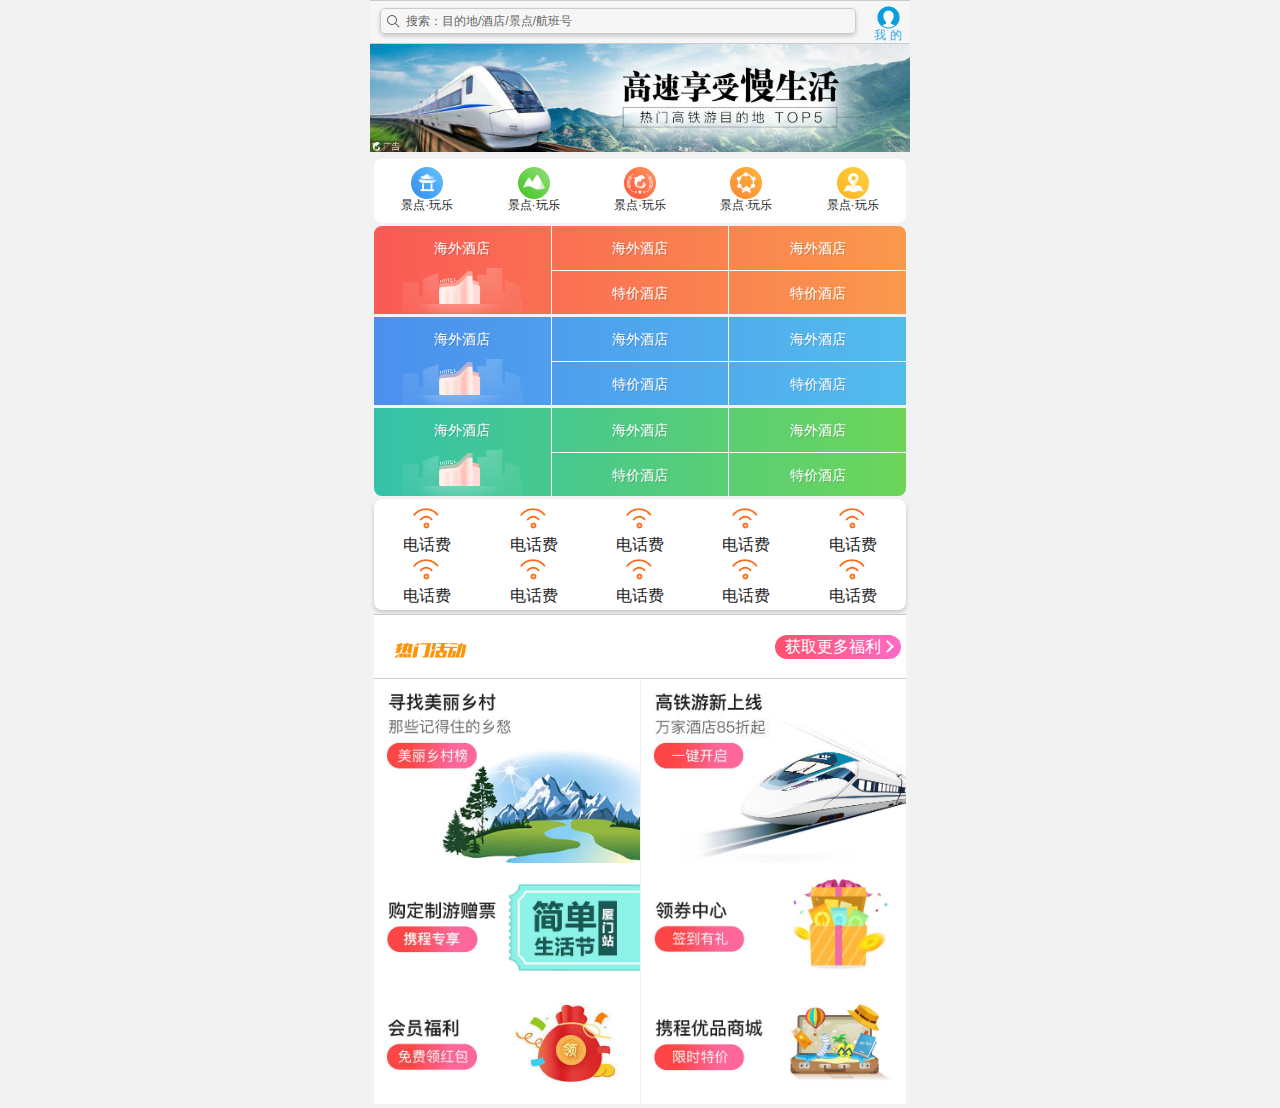
<file: Bootstrap-json-lib/AnroidApp/index.html>
<!DOCTYPE html>
<html>
	<head>
		<meta charset="utf-8">
		<title>携程在手，所走就走</title>
		<link rel="stylesheet" href="css/normalize.css"/>
		<link rel="stylesheet" href="css/index.css"/>
	</head>
	<body>
		<!-- 顶部搜索 -->
			<div class="search-index">
				<div class="search">搜索：目的地/酒店/景点/航班号</div>
				<a href="#" class="user">我 的</a>				
			</div>
			<!-- 焦点模块 -->
			<div class="focus">
				<img src="upload/focus.jpg" alt="">
			</div>
			<!-- 局部导航栏 -->
			<ul class="local-nav">
				<li>
					<a href="#" title="景点玩乐">
						<span class="local-nav-icon-icon1"></span>
						<span>景点·玩乐</span>
					</a>
				</li>
				<li>
					<a href="#" title="景点玩乐">
						<span class="local-nav-icon-icon2"></span>
						<span>景点·玩乐</span>
					</a>
				</li>
				<li>
					<a href="#" title="景点玩乐">
						<span class="local-nav-icon-icon3"></span>
						<span>景点·玩乐</span>
					</a>
				</li>
				<li>
					<a href="#" title="景点玩乐">
						<span class="local-nav-icon-icon4"></span>
						<span>景点·玩乐</span>
					</a>
				</li>
				<li>
					<a href="#" title="景点玩乐">
						<span class="local-nav-icon-icon5"></span>
						<span>景点·玩乐</span>
					</a>
				</li>
			</ul>
			<!-- 主导航栏 -->
			<nav>
				<div class="nav-comman">
					<div class="nav-items">
						<a href="#" title="海外酒店">海外酒店</a>
					</div>
					<div class="nav-items">
						<a href="#" title="海外酒店">海外酒店</a>
						<a href="#" title="海外酒店">特价酒店</a>
					</div>
					<div class="nav-items">
						<a href="#" title="海外酒店">海外酒店</a>
						<a href="#" title="海外酒店">特价酒店</a>
					</div>
				</div>
				<div class="nav-comman">
					<div class="nav-items">
						<a href="#" title="海外酒店">海外酒店</a>
					</div>
					<div class="nav-items">
						<a href="#" title="海外酒店">海外酒店</a>
						<a href="#" title="海外酒店">特价酒店</a>
					</div>
					<div class="nav-items">
						<a href="#" title="海外酒店">海外酒店</a>
						<a href="#" title="海外酒店">特价酒店</a>
					</div>
				</div>
				<div class="nav-comman">
					<div class="nav-items">
						<a href="#" title="海外酒店">海外酒店</a>
					</div>
					<div class="nav-items">
						<a href="#" title="海外酒店">海外酒店</a>
						<a href="#" title="海外酒店">特价酒店</a>
					</div>
					<div class="nav-items">
						<a href="#" title="海外酒店">海外酒店</a>
						<a href="#" title="海外酒店">特价酒店</a>
					</div>
				</div>
			</nav>
			<!-- 测导航栏 -->
			<ul class="subnav-entry">
				<li>
					<a href="#">
						<span class="subnav-entry-icon"></span>
						<span>电话费</span>
					</a>
				</li>
				<li>
					<a href="#">
						<span class="subnav-entry-icon"></span>
						<span>电话费</span>
					</a>
				</li>
				<li>
					<a href="#">
						<span class="subnav-entry-icon"></span>
						<span>电话费</span>
					</a>
				</li>
				<li>
					<a href="#">
						<span class="subnav-entry-icon"></span>
						<span>电话费</span>
					</a>
				</li>
				<li>
					<a href="#">
						<span class="subnav-entry-icon"></span>
						<span>电话费</span>
					</a>
				</li>
				<li>
					<a href="#">
						<span class="subnav-entry-icon"></span>
						<span>电话费</span>
					</a>
				</li>
				<li>
					<a href="#">
						<span class="subnav-entry-icon"></span>
						<span>电话费</span>
					</a>
				</li>
				<li>
					<a href="#">
						<span class="subnav-entry-icon"></span>
						<span>电话费</span>
					</a>
				</li>
				<li>
					<a href="#">
						<span class="subnav-entry-icon"></span>
						<span>电话费</span>
					</a>
				</li>
				<li>
					<a href="#">
						<span class="subnav-entry-icon"></span>
						<span>电话费</span>
					</a>
				</li>
			</ul>
			<!-- 销售模块 -->
			<div class="sales-box">
				<div class="sale-hd">
					<h2>热门活动</h2>
					<a href="#" class="more">获取更多福利</a>
				</div>
				<div class="slales-bd">
					<div class="row">
						<a href="#">
							<img src="upload/pic1.jpg" alt="">
						</a>
						<a href="#">
							<img src="upload/pic2.jpg" alt="">
						</a>
					</div>
					<div class="row">
						<a href="#">
							<img src="upload/pic3.jpg" alt="">
						</a>
						<a href="#">
							<img src="upload/pic4.jpg" alt="">
						</a>
					</div>
					<div class="row">
						<a href="#">
							<img src="upload/pic5.jpg" alt="">
						</a>
						<a href="#">
							<img src="upload/pic6.jpg" alt="">
						</a>
					</div>
				</div>
			</div>
	</body> 
</html>
</file>
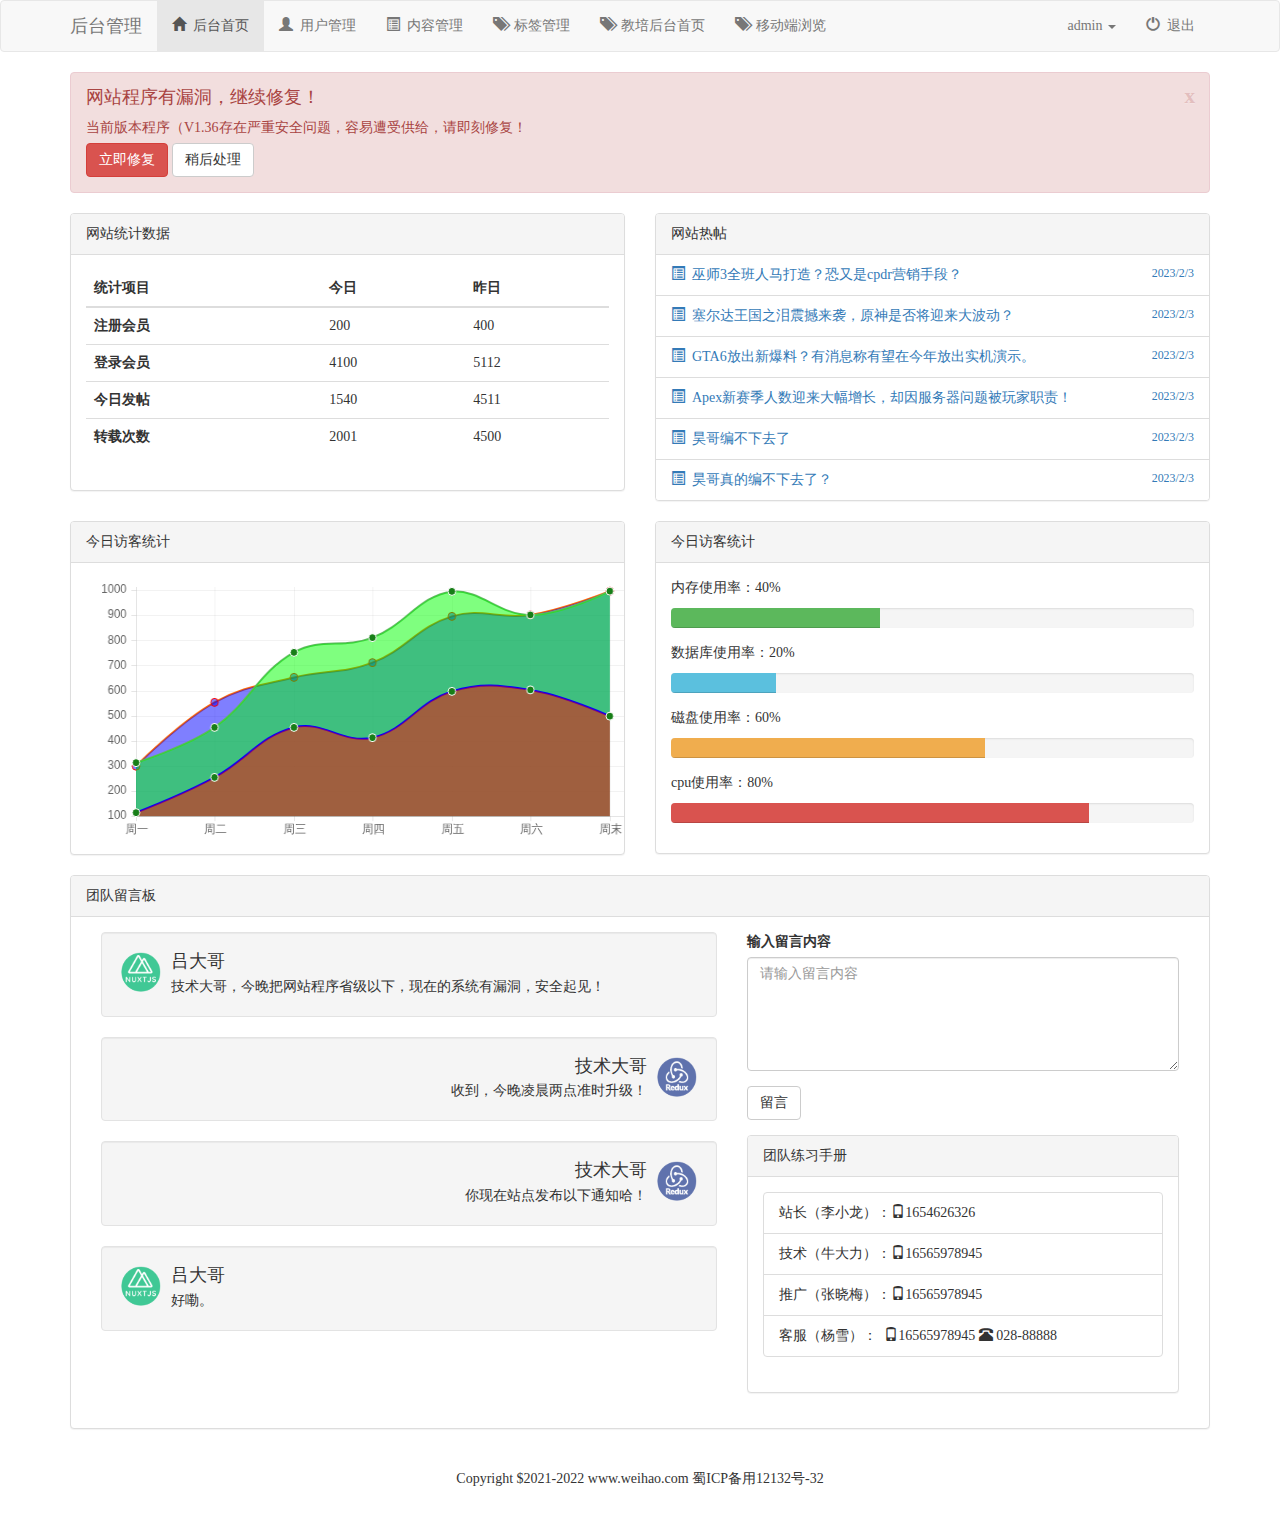
<file: Bootstrap-json-lib/BootstrapManager/index.html>
<!DOCTYPE html>
<html>
	<head>
		<meta charset="utf-8">
		<meta http-equiv="X-UA-Compatible" content="IE=edge"/>
		<meta name="viewport" content="width=device-width,initial-scale=1,user-scalable=no"/>
		<title>bootstrap项目实战</title>
		<link rel="stylesheet" href="css/bootstrap.min.css"/>
		<link rel="stylesheet" href="css/bootstrap-maizi.css"/>
	</head>
	<body>
		<nav class="navbar navbar-default">
			<div class="container">
				<div class="navbar-header">
					<button class="navbar-toggle" data-toggle="collapse" data-target=".navbar-collapse">
						<span class="icon-bar"></span>
						<span class="icon-bar"></span>
						<span class="icon-bar"></span>
					</button>
					<a href="index.html" class="navbar-brand">后台管理</a>
				</div>
				<div class="navbar-collapse collapse">
					<ul class="nav navbar-nav">
						<li class="active"><a href="index.html"><span class="glyphicon glyphicon-home"></span>&nbsp;&nbsp;后台首页</a></li>
						<li><a href="user_list.html"><span class="glyphicon glyphicon-user"></span>&nbsp;&nbsp;用户管理</a></li>
						<li><a href="content.html"><span class="glyphicon glyphicon glyphicon-list-alt"></span>&nbsp;&nbsp;内容管理</a></li>
						<li><a href="tag.html"><span class="glyphicon glyphicon-tags"></span>&nbsp;&nbsp;标签管理</a></li>
						<li><a href="../web/index.html"><span class="glyphicon glyphicon-tags"></span>&nbsp;&nbsp;教培后台首页</a></li>
						<li><a href="../AnroidApp/index.html"><span class="glyphicon glyphicon-tags"></span>&nbsp;&nbsp;移动端浏览</a></li>
					</ul>
					<ul class="nav navbar-nav navbar-right">
						<li class="dropdown">
							<a id="dLabel"  type="button" data-toggle="dropdown" aria-haspopup="true" aria-expanded="false">
							admin
							<span class="caret"></span>
							</a>
							<ul class="dropdown-menu" aria-labelledby="dLabel">
								<li><a href="index.html"><span class="glyphicon glyphicon-screenshot"></span>&nbsp;&nbsp;前台首页</a></li>
								<li><a href="index.html"><span class="glyphicon glyphicon-user"></span>&nbsp;&nbsp;个人主页</a></li>
								<li><a href="index.html"><span class="glyphicon glyphicon-cog"></span>&nbsp;&nbsp;个人设置</a></li>
								<li><a href="index.html"><span class="glyphicon glyphicon-credit-card"></span>&nbsp;&nbsp;账户中心</a></li>
								<li><a href="index.html"><span class="glyphicon glyphicon-heart"></span>&nbsp;&nbsp;我的收藏</a></li>
							</ul>
						</li>
						<li><a href="#bbs"><span class="glyphicon glyphicon-off"></span>&nbsp;&nbsp;退出</a></li>
					</ul>
				</div>
			</div>
		</nav>
		<!--警告框-->
		<div class="container">
			<div class="row">
				<div class="col-md-12">
					<div class="alert alert-danger alert-dismissable fade in" role="alert">
					<button type="button" class="close" data-dismiss="alert" aria-label="Close"><span aria-hidden="true">x</span></button>
					<h4>网站程序有漏洞，继续修复！</h4>
					<p>当前版本程序（V1.36存在严重安全问题，容易遭受供给，请即刻修复！</p>
					<p>
						<button type="button" class="btn btn-danger">立即修复</button>
						<button type="button" class="btn btn-default" data-dismiss="alert">稍后处理</button>
					</p>
				</div>
			</div>
			<div class="col-md-6">
				<div class="panel panel-default">
				  <div class="panel-heading">网站统计数据</div>
				  <div class="panel-body">
				    <table class="table table-hover">
				      <thead>
						  <tr>
							  <th>统计项目</th>
							  <th>今日</th>
							  <th>昨日</th>
						  </tr>
					  </thead>
					  <tbody>
						  <tr>
							  <th scope="row">注册会员</td>
							  <td>200</td>
							  <td>400</td>
						  </tr>
						  <tr>
						  							  <th scope="row">登录会员</td>
						  							  <td>4100</td>
						  							  <td>5112</td>
						  </tr>
						  <tr>
						  							  <th scope="row">今日发帖</td>
						  							  <td>1540</td>
						  							  <td>4511</td>
						  </tr>
						  <tr>
						  							  <th scope="row">转载次数</td>
						  							  <td>2001</td>
						  							  <td>4500</td>
						  </tr>
					  </tbody>
				    </table>
				  </div>
				</div>
			</div>
			<div class="col-md-6">
				<div class="panel panel-default">
				  <div class="panel-heading">网站热帖</div>
				    <ul class="list-group">
						<li class="list-group-item">
							<a href="index.html"><span class="glyphicon glyphicon-list-alt"></span>&nbsp;&nbsp;巫师3全班人马打造？恐又是cpdr营销手段？<small class="pull-right">2023/2/3</small></a>
						</li>
						<li class="list-group-item">
							<a href="index.html"><span class="glyphicon glyphicon-list-alt"></span>&nbsp;&nbsp;塞尔达王国之泪震撼来袭，原神是否将迎来大波动？<small class="pull-right">2023/2/3</small></a>
						</li>
						<li class="list-group-item">
							<a href="index.html"><span class="glyphicon glyphicon-list-alt"></span>&nbsp;&nbsp;GTA6放出新爆料？有消息称有望在今年放出实机演示。<small class="pull-right">2023/2/3</small></a>
						</li>
						<li class="list-group-item">
							<a href="index.html"><span class="glyphicon glyphicon-list-alt"></span>&nbsp;&nbsp;Apex新赛季人数迎来大幅增长，却因服务器问题被玩家职责！<small class="pull-right">2023/2/3</small></a>
						</li>
						<li class="list-group-item">
							<a href="index.html"><span class="glyphicon glyphicon-list-alt"></span>&nbsp;&nbsp;昊哥编不下去了<small class="pull-right">2023/2/3</small></a>
						</li>
						<li class="list-group-item">
							<a href="index.html"><span class="glyphicon glyphicon-list-alt"></span>&nbsp;&nbsp;昊哥真的编不下去了？<small class="pull-right">2023/2/3</small></a>
						</li>
					</ul>
				</div>
			</div>
			<div class="col-md-6">
				<div class="panel panel-default">
					<div class="panel-heading">今日访客统计</div>
					<div class="panel-body">
						<canvas id="canvas" class="col-md-12"></canvas>
					</div>
				</div>
			</div>
			<div class="col-md-6">
				<div class="panel panel-default">
					<div class="panel-heading">今日访客统计</div>
					<div class="panel-body">
						<p>内存使用率：40%</p>
						<div class="progress">
						  <div class="progress-bar progress-bar-success" role="progressbar" aria-valuenow="40" aria-valuemin="0" aria-valuemax="100" style="width: 40%">
						    <span class="sr-only">40% Complete (success)</span>
						  </div>
						</div>
						<p>数据库使用率：20%</p>
						<div class="progress">
						  <div class="progress-bar progress-bar-info" role="progressbar" aria-valuenow="20" aria-valuemin="0" aria-valuemax="100" style="width: 20%">
						    <span class="sr-only">20% Complete</span>
						  </div>
						</div>
						<p>磁盘使用率：60%</p>
						<div class="progress">
						  <div class="progress-bar progress-bar-warning" role="progressbar" aria-valuenow="60" aria-valuemin="0" aria-valuemax="100" style="width: 60%">
						    <span class="sr-only">60% Complete (warning)</span>
						  </div>
						</div>
						<p>cpu使用率：80%</p>
						<div class="progress">
						  <div class="progress-bar progress-bar-danger" role="progressbar" aria-valuenow="80" aria-valuemin="0" aria-valuemax="100" style="width: 80%">
						    <span class="sr-only">80% Complete (danger)</span>
						  </div>
						</div>
					</div>
				</div>
			</div>
			<div class="col-md-12">
				<div class="panel panel-default">
					<div class="panel-heading">团队留言板</div>
					<div class="panel-body">
						<div class="col-md-7">
							<div class="media well">
							  <div class="media-left">
							    <a href="#">
							      <img class="media-object wh64" src="images/bbs-1.png" alt="吕大哥">
							    </a>
							  </div>
							  <div class="media-body">
							    <h4 class="media-heading">吕大哥</h4>
							   技术大哥，今晚把网站程序省级以下，现在的系统有漏洞，安全起见！
							  </div>
							</div>
							<div class="media well">
							  
							  <div class="media-body text-right">
							    <h4 class="media-heading">技术大哥</h4>
							   收到，今晚凌晨两点准时升级！
							  </div>
							  <div class="media-right">
							    <a href="#">
							      <img class="media-object wh64" src="images/bbs-2.png" alt="...">
							    </a>
							  </div>
							</div>
							<div class="media well">
							  
							  <div class="media-body text-right">
							    <h4 class="media-heading">技术大哥</h4>
							   你现在站点发布以下通知哈！
							  </div>
							  <div class="media-right">
							    <a href="#">
							      <img class="media-object wh64" src="images/bbs-2.png" alt="吕大哥">
							    </a>
							  </div>
							</div>
							<div class="media well">
							  <div class="media-left">
							    <a href="#">
							      <img class="media-object wh64" src="images/bbs-1.png" alt="吕大哥">
							    </a>
							  </div>
							  <div class="media-body">
							    <h4 class="media-heading">吕大哥</h4>
							   好嘞。
							  </div>
							</div>
						</div>
						<div class="col-md-5">
							<form action="#">
								<div class="form-group">
									<label for="text1">输入留言内容</label>
									<textarea class="form-control" id="text1" rows="5" cols="10" placeholder="请输入留言内容"></textarea>
									<button type="submit" class="btn btn-default marg_t15">留言</button>
								</div>
							</form>
							<div class="panel panel-default">
								<div class="panel-heading">团队练习手册</div>
								<div class="panel-body">
									<ul class="list-group">
										<li class="list-group-item">站长（李小龙）：<span class="glyphicon glyphicon-phone"></span>1654626326</li>
										<li class="list-group-item">技术（牛大力）：<span class="glyphicon glyphicon-phone"></span>16565978945</li>
										<li class="list-group-item">推广（张晓梅）：<span class="glyphicon glyphicon-phone"></span>16565978945</li>
										<li class="list-group-item">客服（杨雪）：&nbsp;&nbsp;<span class="glyphicon glyphicon-phone"></span>16565978945&nbsp;<span class="glyphicon glyphicon-phone-alt"></span>&nbsp;028-88888</li>
									</ul>
								</div>
							</div>
						</div>
					</div>
				</div>
			</div>
		</div>
		</div>
		
		<!--脚本-->
		<footer>
			<div class="container">
				<div class="row">
					<div class="col-md-12">
						<p>
							Copyright&nbsp;$2021-2022 www.weihao.com 蜀ICP备用12132号-32
						</p>
					</div>
				</div>
			</div>
		</footer>
		<script src="https://cdn.bootcdn.net/ajax/libs/jquery/3.6.1/jquery.js"></script>
		<script src="js/bootstrap.min.js"></script>
		<script src="js/Chart.js"></script>
		<script src="js/script.js"></script>
	</body>
</html>
</file>
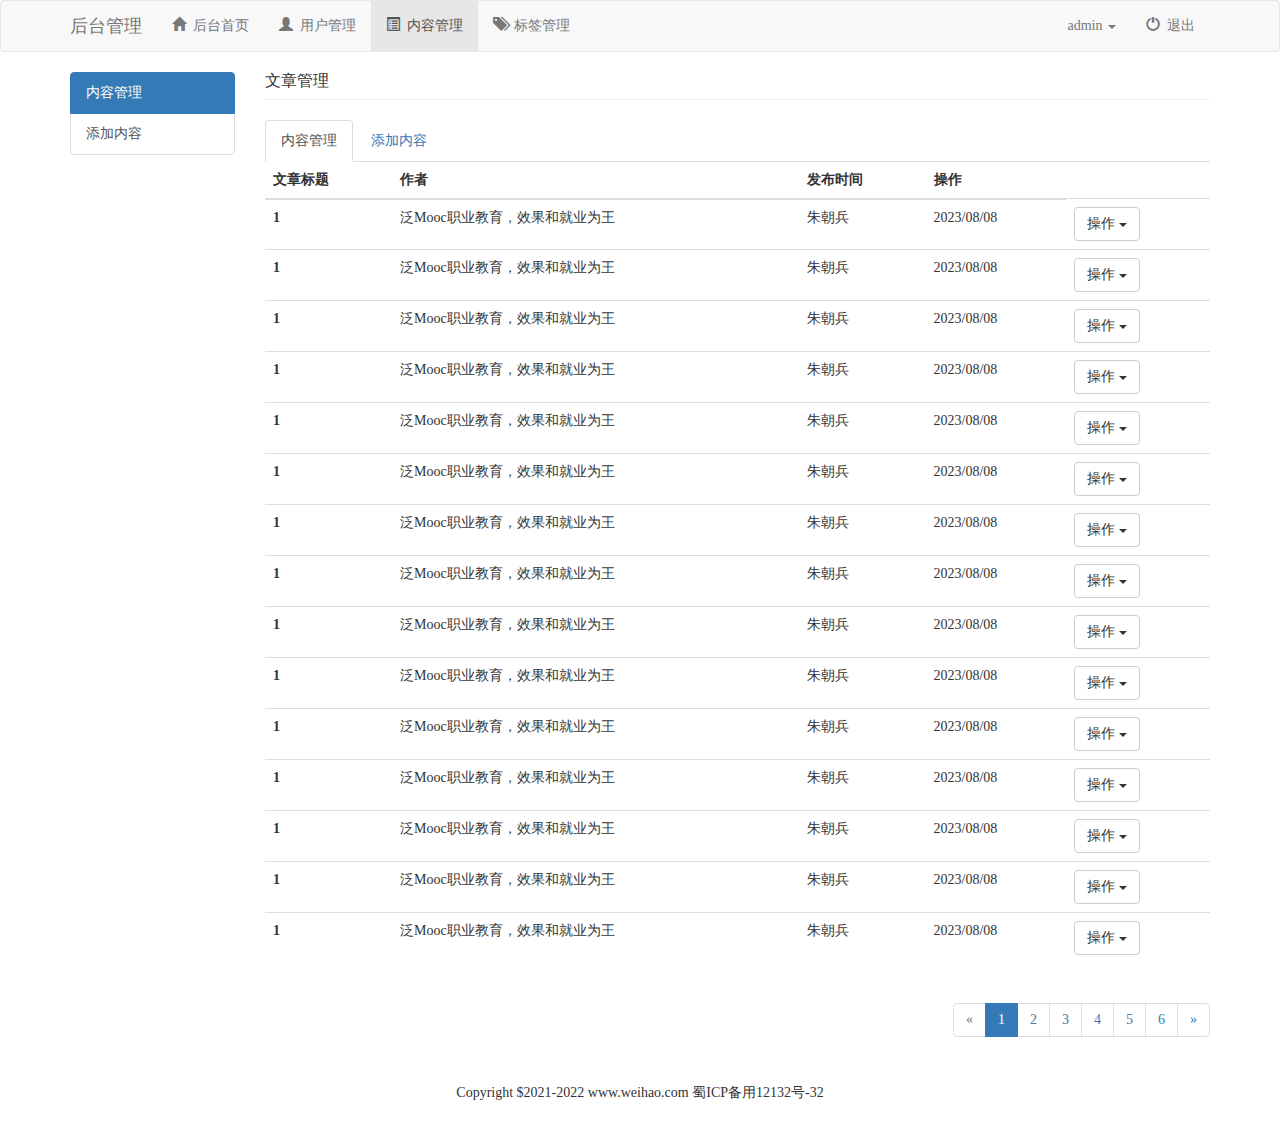
<file: Bootstrap-json-lib/BootstrapManager/content.html>
<!DOCTYPE html>
<html>
	<head>
		<meta charset="utf-8">
		<meta http-equiv="X-UA-Compatible" content="IE=edge" />
		<meta name="viewport" content="width=device-width,initial-scale=1,user-scalable=no" />
		<title>bootstrap项目实战</title>
		<link rel="stylesheet" href="css/bootstrap.min.css" />
		<link rel="stylesheet" href="css/bootstrap-maizi.css" />
	</head>
	<body>
		<nav class="navbar navbar-default">
			<div class="container">
				<div class="navbar-header">
					<button class="navbar-toggle" data-toggle="collapse" data-target=".navbar-collapse">
						<span class="icon-bar"></span>
						<span class="icon-bar"></span>
						<span class="icon-bar"></span>
					</button>
					<a href="index.html" class="navbar-brand">后台管理</a>
				</div>
				<div class="navbar-collapse collapse">
					<ul class="nav navbar-nav">
						<li><a href="index.html"><span class="glyphicon glyphicon-home"></span>&nbsp;&nbsp;后台首页</a></li>
						<li><a href="user_list.html"><span
									class="glyphicon glyphicon-user"></span>&nbsp;&nbsp;用户管理</a></li>
						<li class="active"><a href="content.html"><span
									class="glyphicon glyphicon glyphicon-list-alt"></span>&nbsp;&nbsp;内容管理</a></li>
						<li><a href="tag.html"><span class="glyphicon glyphicon-tags"></span>&nbsp;&nbsp;标签管理</a></li>
					</ul>
					<ul class="nav navbar-nav navbar-right">
						<li class="dropdown">
							<a id="dLabel" type="button" data-toggle="dropdown" aria-haspopup="true"
								aria-expanded="false">
								admin
								<span class="caret"></span>
							</a>
							<ul class="dropdown-menu" aria-labelledby="dLabel">
								<li><a href="index.html"><span
											class="glyphicon glyphicon-screenshot"></span>&nbsp;&nbsp;前台首页</a></li>
								<li><a href="index.html"><span
											class="glyphicon glyphicon-user"></span>&nbsp;&nbsp;个人主页</a></li>
								<li><a href="index.html"><span
											class="glyphicon glyphicon-cog"></span>&nbsp;&nbsp;个人设置</a></li>
								<li><a href="index.html"><span
											class="glyphicon glyphicon-credit-card"></span>&nbsp;&nbsp;账户中心</a></li>
								<li><a href="index.html"><span
											class="glyphicon glyphicon-heart"></span>&nbsp;&nbsp;我的收藏</a></li>
							</ul>
						</li>
						<li><a href="#bbs"><span class="glyphicon glyphicon-off"></span>&nbsp;&nbsp;退出</a></li>
					</ul>
				</div>
			</div>
		</nav>
		<div class="container">
			<div class="row">
				<div class="col-md-2">
					<div class="list-group">
						<a href="content.html" class="list-group-item active">内容管理</a>
						<a href="content_post.html" class="list-group-item">添加内容</a>
					</div>
				</div>
				<div class="col-md-10">
					<div class="page-header">
						<h1>文章管理</h1>
					</div>
					<ul class="nav nav-tabs">
						<li class="active">
							<a href="content.html">内容管理</a>
						</li>
						<li >
							<a href="content_post.html">添加内容</a>
						</li>
					</ul>
					<table class="table">
						<thead>
							<tr>
								<th>文章标题</th>
								<th>作者</th>
								<th>发布时间</th>
								<th>操作</th>
							</tr>
						</thead>
						<tbody>
							<tr>
								<th scope="row">1</th>
								<td>泛Mooc职业教育，效果和就业为王</td>
								<td>朱朝兵</td>
								<td>2023/08/08</td>
								<td>
									<div role="presentation" class="dropdown">
										<button class="btn btn-default dropdown-toggle" data-toggle="dropdown" href="#"
											role="button" aria-haspopup="true" aria-expanded="false">
											操作 <span class="caret"></span>
										</button>
										<ul class="dropdown-menu">
											<li><a href="#">编辑</a></li>
											<li><a href="#">删除</a></li>
											<li><a href="#">全局指定</a></li>
											<li><a href="#">修改密码</a></li>
										</ul>
									</div>
								</td>
							</tr>
							<tr>
								<th scope="row">1</th>
								<td>泛Mooc职业教育，效果和就业为王</td>
								<td>朱朝兵</td>
								<td>2023/08/08</td>
								<td>
									<div role="presentation" class="dropdown">
										<button class="btn btn-default dropdown-toggle" data-toggle="dropdown" href="#"
											role="button" aria-haspopup="true" aria-expanded="false">
											操作 <span class="caret"></span>
										</button>
										<ul class="dropdown-menu">
											<li><a href="#">编辑</a></li>
											<li><a href="#">删除</a></li>
											<li><a href="#">全局指定</a></li>
											<li><a href="#">修改密码</a></li>
										</ul>
									</div>
								</td>
							</tr>
							<tr>
								<th scope="row">1</th>
								<td>泛Mooc职业教育，效果和就业为王</td>
								<td>朱朝兵</td>
								<td>2023/08/08</td>
								<td>
									<div role="presentation" class="dropdown">
										<button class="btn btn-default dropdown-toggle" data-toggle="dropdown" href="#"
											role="button" aria-haspopup="true" aria-expanded="false">
											操作 <span class="caret"></span>
										</button>
										<ul class="dropdown-menu">
											<li><a href="#">编辑</a></li>
											<li><a href="#">删除</a></li>
											<li><a href="#">全局指定</a></li>
											<li><a href="#">修改密码</a></li>
										</ul>
									</div>
								</td>
							</tr>
							<tr>
								<th scope="row">1</th>
								<td>泛Mooc职业教育，效果和就业为王</td>
								<td>朱朝兵</td>
								<td>2023/08/08</td>
								<td>
									<div role="presentation" class="dropdown">
										<button class="btn btn-default dropdown-toggle" data-toggle="dropdown" href="#"
											role="button" aria-haspopup="true" aria-expanded="false">
											操作 <span class="caret"></span>
										</button>
										<ul class="dropdown-menu">
											<li><a href="#">编辑</a></li>
											<li><a href="#">删除</a></li>
											<li><a href="#">全局指定</a></li>
											<li><a href="#">修改密码</a></li>
										</ul>
									</div>
								</td>
							</tr>
							<tr>
								<th scope="row">1</th>
								<td>泛Mooc职业教育，效果和就业为王</td>
								<td>朱朝兵</td>
								<td>2023/08/08</td>
								<td>
									<div role="presentation" class="dropdown">
										<button class="btn btn-default dropdown-toggle" data-toggle="dropdown" href="#"
											role="button" aria-haspopup="true" aria-expanded="false">
											操作 <span class="caret"></span>
										</button>
										<ul class="dropdown-menu">
											<li><a href="#">编辑</a></li>
											<li><a href="#">删除</a></li>
											<li><a href="#">全局指定</a></li>
											<li><a href="#">修改密码</a></li>
										</ul>
									</div>
								</td>
							</tr>
							<tr>
								<th scope="row">1</th>
								<td>泛Mooc职业教育，效果和就业为王</td>
								<td>朱朝兵</td>
								<td>2023/08/08</td>
								<td>
									<div role="presentation" class="dropdown">
										<button class="btn btn-default dropdown-toggle" data-toggle="dropdown" href="#"
											role="button" aria-haspopup="true" aria-expanded="false">
											操作 <span class="caret"></span>
										</button>
										<ul class="dropdown-menu">
											<li><a href="#">编辑</a></li>
											<li><a href="#">删除</a></li>
											<li><a href="#">全局指定</a></li>
											<li><a href="#">修改密码</a></li>
										</ul>
									</div>
								</td>
							</tr>
							<tr>
								<th scope="row">1</th>
								<td>泛Mooc职业教育，效果和就业为王</td>
								<td>朱朝兵</td>
								<td>2023/08/08</td>
								<td>
									<div role="presentation" class="dropdown">
										<button class="btn btn-default dropdown-toggle" data-toggle="dropdown" href="#"
											role="button" aria-haspopup="true" aria-expanded="false">
											操作 <span class="caret"></span>
										</button>
										<ul class="dropdown-menu">
											<li><a href="#">编辑</a></li>
											<li><a href="#">删除</a></li>
											<li><a href="#">全局指定</a></li>
											<li><a href="#">修改密码</a></li>
										</ul>
									</div>
								</td>
							</tr>
							<tr>
								<th scope="row">1</th>
								<td>泛Mooc职业教育，效果和就业为王</td>
								<td>朱朝兵</td>
								<td>2023/08/08</td>
								<td>
									<div role="presentation" class="dropdown">
										<button class="btn btn-default dropdown-toggle" data-toggle="dropdown" href="#"
											role="button" aria-haspopup="true" aria-expanded="false">
											操作 <span class="caret"></span>
										</button>
										<ul class="dropdown-menu">
											<li><a href="#">编辑</a></li>
											<li><a href="#">删除</a></li>
											<li><a href="#">全局指定</a></li>
											<li><a href="#">修改密码</a></li>
										</ul>
									</div>
								</td>
							</tr>
							<tr>
								<th scope="row">1</th>
								<td>泛Mooc职业教育，效果和就业为王</td>
								<td>朱朝兵</td>
								<td>2023/08/08</td>
								<td>
									<div role="presentation" class="dropdown">
										<button class="btn btn-default dropdown-toggle" data-toggle="dropdown" href="#"
											role="button" aria-haspopup="true" aria-expanded="false">
											操作 <span class="caret"></span>
										</button>
										<ul class="dropdown-menu">
											<li><a href="#">编辑</a></li>
											<li><a href="#">删除</a></li>
											<li><a href="#">全局指定</a></li>
											<li><a href="#">修改密码</a></li>
										</ul>
									</div>
								</td>
							</tr>
							<tr>
								<th scope="row">1</th>
								<td>泛Mooc职业教育，效果和就业为王</td>
								<td>朱朝兵</td>
								<td>2023/08/08</td>
								<td>
									<div role="presentation" class="dropdown">
										<button class="btn btn-default dropdown-toggle" data-toggle="dropdown" href="#"
											role="button" aria-haspopup="true" aria-expanded="false">
											操作 <span class="caret"></span>
										</button>
										<ul class="dropdown-menu">
											<li><a href="#">编辑</a></li>
											<li><a href="#">删除</a></li>
											<li><a href="#">全局指定</a></li>
											<li><a href="#">修改密码</a></li>
										</ul>
									</div>
								</td>
							</tr>
							<tr>
								<th scope="row">1</th>
								<td>泛Mooc职业教育，效果和就业为王</td>
								<td>朱朝兵</td>
								<td>2023/08/08</td>
								<td>
									<div role="presentation" class="dropdown">
										<button class="btn btn-default dropdown-toggle" data-toggle="dropdown" href="#"
											role="button" aria-haspopup="true" aria-expanded="false">
											操作 <span class="caret"></span>
										</button>
										<ul class="dropdown-menu">
											<li><a href="#">编辑</a></li>
											<li><a href="#">删除</a></li>
											<li><a href="#">全局指定</a></li>
											<li><a href="#">修改密码</a></li>
										</ul>
									</div>
								</td>
							</tr>
							<tr>
								<th scope="row">1</th>
								<td>泛Mooc职业教育，效果和就业为王</td>
								<td>朱朝兵</td>
								<td>2023/08/08</td>
								<td>
									<div role="presentation" class="dropdown">
										<button class="btn btn-default dropdown-toggle" data-toggle="dropdown" href="#"
											role="button" aria-haspopup="true" aria-expanded="false">
											操作 <span class="caret"></span>
										</button>
										<ul class="dropdown-menu">
											<li><a href="#">编辑</a></li>
											<li><a href="#">删除</a></li>
											<li><a href="#">全局指定</a></li>
											<li><a href="#">修改密码</a></li>
										</ul>
									</div>
								</td>
							</tr>
							<tr>
								<th scope="row">1</th>
								<td>泛Mooc职业教育，效果和就业为王</td>
								<td>朱朝兵</td>
								<td>2023/08/08</td>
								<td>
									<div role="presentation" class="dropdown">
										<button class="btn btn-default dropdown-toggle" data-toggle="dropdown" href="#"
											role="button" aria-haspopup="true" aria-expanded="false">
											操作 <span class="caret"></span>
										</button>
										<ul class="dropdown-menu">
											<li><a href="#">编辑</a></li>
											<li><a href="#">删除</a></li>
											<li><a href="#">全局指定</a></li>
											<li><a href="#">修改密码</a></li>
										</ul>
									</div>
								</td>
							</tr>
							<tr>
								<th scope="row">1</th>
								<td>泛Mooc职业教育，效果和就业为王</td>
								<td>朱朝兵</td>
								<td>2023/08/08</td>
								<td>
									<div role="presentation" class="dropdown">
										<button class="btn btn-default dropdown-toggle" data-toggle="dropdown" href="#"
											role="button" aria-haspopup="true" aria-expanded="false">
											操作 <span class="caret"></span>
										</button>
										<ul class="dropdown-menu">
											<li><a href="#">编辑</a></li>
											<li><a href="#">删除</a></li>
											<li><a href="#">全局指定</a></li>
											<li><a href="#">修改密码</a></li>
										</ul>
									</div>
								</td>
							</tr>
							<tr>
								<th scope="row">1</th>
								<td>泛Mooc职业教育，效果和就业为王</td>
								<td>朱朝兵</td>
								<td>2023/08/08</td>
								<td>
									<div role="presentation" class="dropdown">
										<button class="btn btn-default dropdown-toggle" data-toggle="dropdown" href="#"
											role="button" aria-haspopup="true" aria-expanded="false">
											操作 <span class="caret"></span>
										</button>
										<ul class="dropdown-menu">
											<li><a href="#">编辑</a></li>
											<li><a href="#">删除</a></li>
											<li><a href="#">全局指定</a></li>
											<li><a href="#">修改密码</a></li>
										</ul>
									</div>
								</td>
							</tr>
						</tbody>
					</table>
					<nav class="pull-right">
					  <ul class="pagination">
					    <li class="disabled"><a href="#" aria-label="Previous"><span aria-hidden="true">&laquo;</span></a></li>
					    <li class="active"><a href="#">1</a></li>
						<li><a href="#">2</a></li>
						<li><a href="#">3</a></li>
						<li><a href="#">4</a></li>
						<li><a href="#">5</a></li>
						<li><a href="#">6</a></li>
						<li><a href="#"><span aria-hidden="true">&raquo;</span></a></li>
					  </ul>
					</nav>
				</div>
			</div>
		</div>
		<footer>
			<div class="container">
				<div class="row">
					<div class="col-md-12">
						<p>
							Copyright&nbsp;$2021-2022 www.weihao.com 蜀ICP备用12132号-32
						</p>
					</div>
				</div>
			</div>
		</footer>
		<script src="https://cdn.bootcdn.net/ajax/libs/jquery/3.6.1/jquery.js"></script>
		<script src="js/bootstrap.min.js"></script>
		<script src="js/jquery.singlePageNav.min.js"></script>
	</body>
</html>
</file>
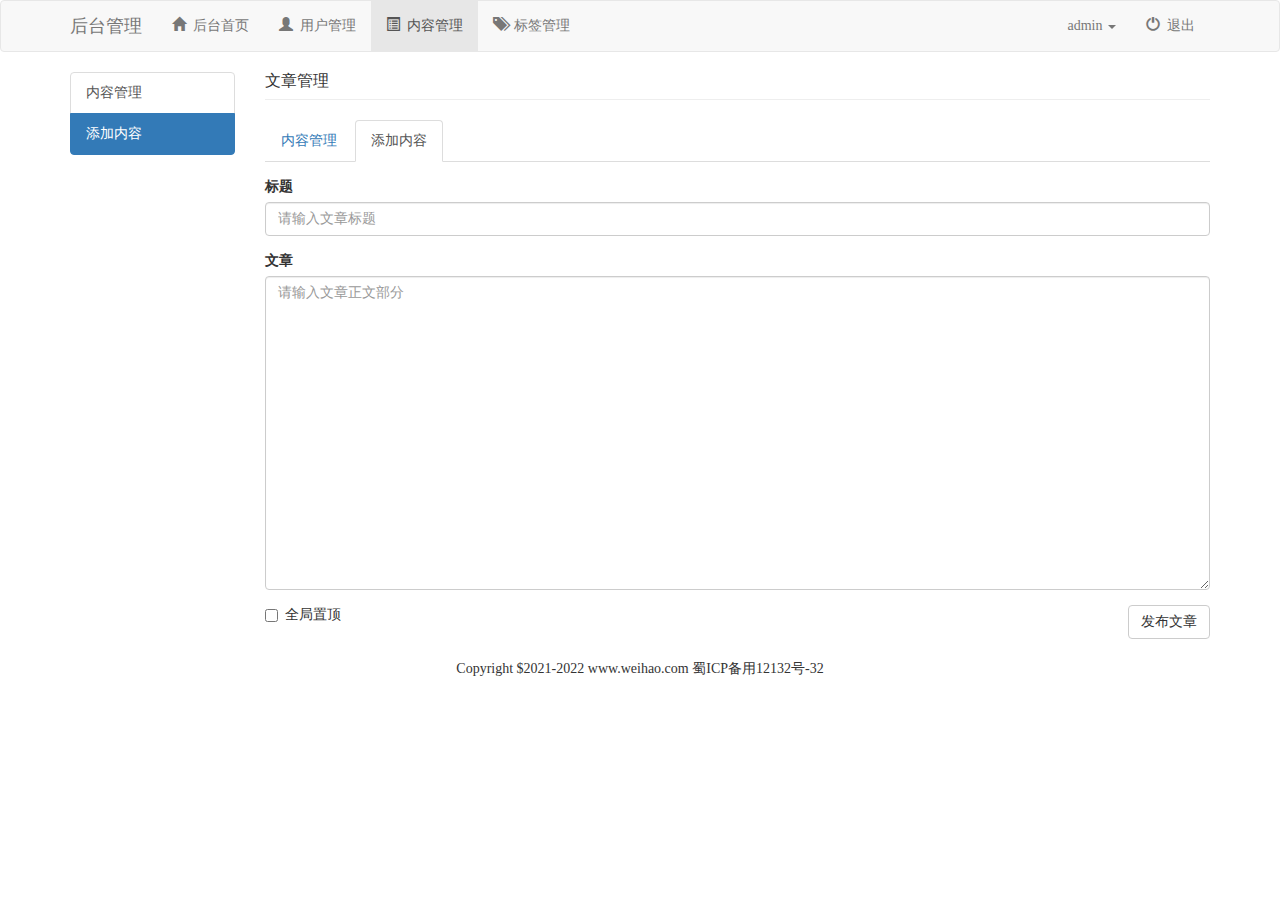
<file: Bootstrap-json-lib/BootstrapManager/content_post.html>
<!DOCTYPE html>
<html>
	<head>
		<meta charset="utf-8">
		<meta http-equiv="X-UA-Compatible" content="IE=edge" />
		<meta name="viewport" content="width=device-width,initial-scale=1,user-scalable=no" />
		<title>bootstrap项目实战</title>
		<link rel="stylesheet" href="css/bootstrap.min.css" />
		<link rel="stylesheet" href="css/bootstrap-maizi.css" />
	</head>
	<body>
		<nav class="navbar navbar-default">
			<div class="container">
				<div class="navbar-header">
					<button class="navbar-toggle" data-toggle="collapse" data-target=".navbar-collapse">
						<span class="icon-bar"></span>
						<span class="icon-bar"></span>
						<span class="icon-bar"></span>
					</button>
					<a href="index.html" class="navbar-brand">后台管理</a>
				</div>
				<div class="navbar-collapse collapse">
					<ul class="nav navbar-nav">
						<li><a href="index.html"><span class="glyphicon glyphicon-home"></span>&nbsp;&nbsp;后台首页</a></li>
						<li><a href="user_list.html"><span
									class="glyphicon glyphicon-user"></span>&nbsp;&nbsp;用户管理</a></li>
						<li class="active"><a href="content.html"><span
									class="glyphicon glyphicon glyphicon-list-alt"></span>&nbsp;&nbsp;内容管理</a></li>
						<li><a href="tag.html"><span class="glyphicon glyphicon-tags"></span>&nbsp;&nbsp;标签管理</a></li>
					</ul>
					<ul class="nav navbar-nav navbar-right">
						<li class="dropdown">
							<a id="dLabel" type="button" data-toggle="dropdown" aria-haspopup="true"
								aria-expanded="false">
								admin
								<span class="caret"></span>
							</a>
							<ul class="dropdown-menu" aria-labelledby="dLabel">
								<li><a href="index.html"><span
											class="glyphicon glyphicon-screenshot"></span>&nbsp;&nbsp;前台首页</a></li>
								<li><a href="index.html"><span
											class="glyphicon glyphicon-user"></span>&nbsp;&nbsp;个人主页</a></li>
								<li><a href="index.html"><span
											class="glyphicon glyphicon-cog"></span>&nbsp;&nbsp;个人设置</a></li>
								<li><a href="index.html"><span
											class="glyphicon glyphicon-credit-card"></span>&nbsp;&nbsp;账户中心</a></li>
								<li><a href="index.html"><span
											class="glyphicon glyphicon-heart"></span>&nbsp;&nbsp;我的收藏</a></li>
							</ul>
						</li>
						<li><a href="#bbs"><span class="glyphicon glyphicon-off"></span>&nbsp;&nbsp;退出</a></li>
					</ul>
				</div>
			</div>
		</nav>
		<div class="container">
			<div class="row">
				<div class="col-md-2">
					<div class="list-group">
						<a href="content.html" class="list-group-item">内容管理</a>
						<a href="content_post.html" class="list-group-item active">添加内容</a>
					</div>
				</div>
				<div class="col-md-10">
					<div class="page-header">
						<h1>文章管理</h1>
					</div>
					<ul class="nav nav-tabs">
						<li>
							<a href="content.html">内容管理</a>
						</li>
						<li class="active">
							<a href="content_post.html">添加内容</a>
						</li>
					</ul>
					<form action="#" class="marg_t15">
						<div class="form-group">
							<label for="title">标题</label>
							<input type="text" id="title" class="form-control" placeholder="请输入文章标题"/>
						</div>
						<div class="form-group">
							<label for="content">文章</label>
							<textarea id="content" class="form-control" rows="15" cols="10" placeholder="请输入文章正文部分"></textarea>
						</div>
						<div class="checkbox">
							<label>
								<input type="checkbox" />全局置顶
							</label>
							<button type="submit" class="btn btn-default pull-right">发布文章</button>
						</div>
					</form>
				</div>
			</div>
		</div>
		<footer>
			<div class="container">
				<div class="row">
					<div class="col-md-12">
						<p>
							Copyright&nbsp;$2021-2022 www.weihao.com 蜀ICP备用12132号-32
						</p>
					</div>
				</div>
			</div>
		</footer>
		<script src="https://cdn.bootcdn.net/ajax/libs/jquery/3.6.1/jquery.js"></script>
		<script src="js/bootstrap.min.js"></script>
		<script src="js/jquery.singlePageNav.min.js"></script>
	</body>
</html>
</file>
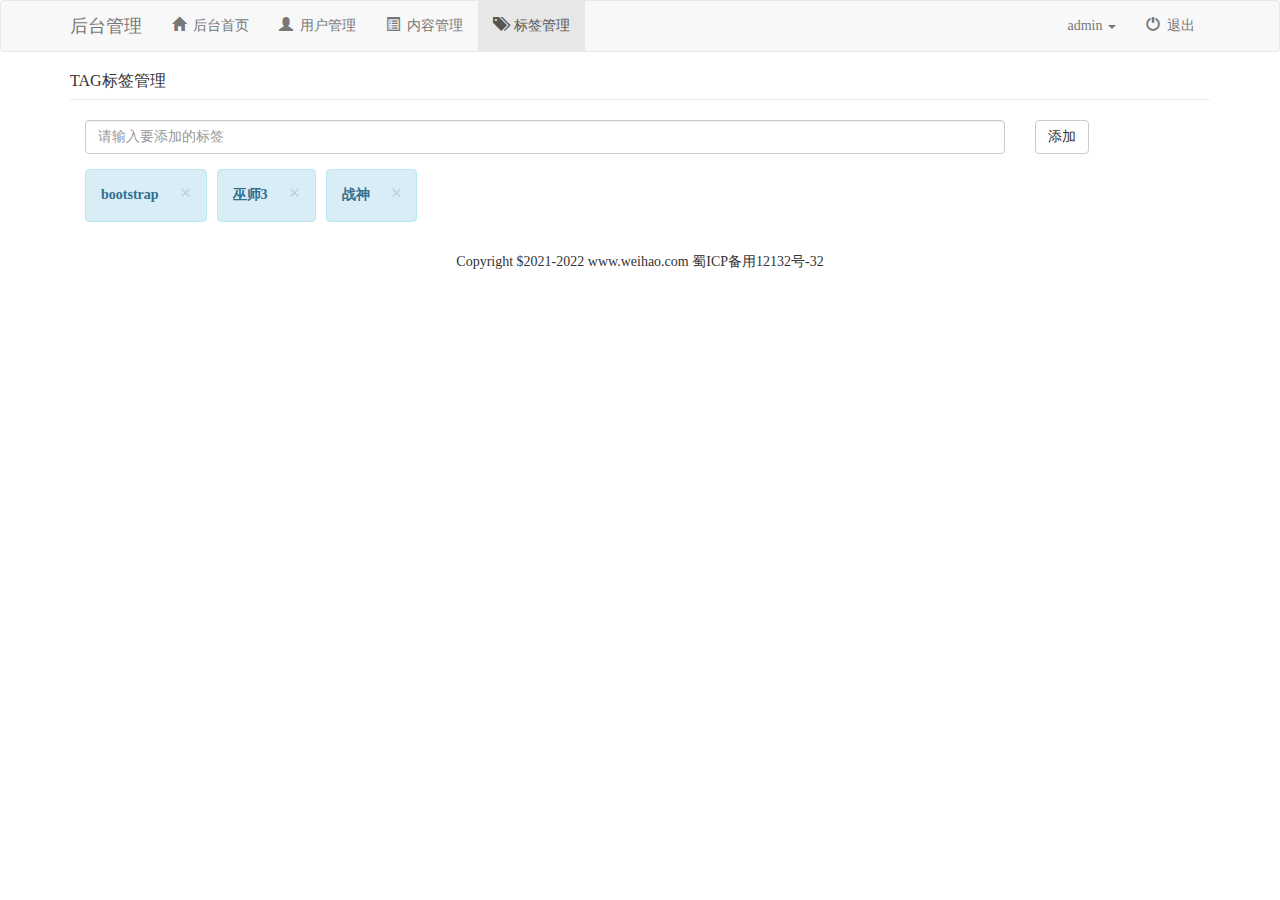
<file: Bootstrap-json-lib/BootstrapManager/tag.html>
<!DOCTYPE html>
<html>
	<head>
		<meta charset="utf-8">
		<meta http-equiv="X-UA-Compatible" content="IE=edge"/>
		<meta name="viewport" content="width=device-width,initial-scale=1,user-scalable=no"/>
		<title>bootstrap项目实战</title>
		<link rel="stylesheet" href="css/bootstrap.min.css"/>
		<link rel="stylesheet" href="css/bootstrap-maizi.css"/>
	</head>
	<body>
		<nav class="navbar navbar-default ">
			<div class="container">
				<div class="navbar-header">
					<button class="navbar-toggle" data-toggle="collapse" data-target=".navbar-collapse">
						<span class="icon-bar"></span>
						<span class="icon-bar"></span>
						<span class="icon-bar"></span>
					</button>
					<a href="index.html" class="navbar-brand">后台管理</a>
				</div>
				<div class="navbar-collapse collapse">
					<ul class="nav navbar-nav">
						<li><a href="index.html"><span class="glyphicon glyphicon-home"></span>&nbsp;&nbsp;后台首页</a></li>
						<li><a href="user_list.html"><span class="glyphicon glyphicon-user"></span>&nbsp;&nbsp;用户管理</a></li>
						<li><a href="content.html"><span class="glyphicon glyphicon glyphicon-list-alt"></span>&nbsp;&nbsp;内容管理</a></li>
						<li class="active"><a href="tag.html"><span class="glyphicon glyphicon-tags"></span>&nbsp;&nbsp;标签管理</a></li>
					</ul>
					<ul class="nav navbar-nav navbar-right">
						<li class="dropdown">
							<a id="dLabel"  type="button" data-toggle="dropdown" aria-haspopup="true" aria-expanded="false">
							admin
							<span class="caret"></span>
							</a>
							<ul class="dropdown-menu" aria-labelledby="dLabel">
								<li><a href="index.html"><span class="glyphicon glyphicon-screenshot"></span>&nbsp;&nbsp;前台首页</a></li>
								<li><a href="index.html"><span class="glyphicon glyphicon-user"></span>&nbsp;&nbsp;个人主页</a></li>
								<li><a href="index.html"><span class="glyphicon glyphicon-cog"></span>&nbsp;&nbsp;个人设置</a></li>
								<li><a href="index.html"><span class="glyphicon glyphicon-credit-card"></span>&nbsp;&nbsp;账户中心</a></li>
								<li><a href="index.html"><span class="glyphicon glyphicon-heart"></span>&nbsp;&nbsp;我的收藏</a></li>
							</ul>
						</li>
						<li><a href="#bbs"><span class="glyphicon glyphicon-off"></span>&nbsp;&nbsp;退出</a></li>
					</ul>
				</div>
			</div>
		</nav>
		<div class="container">
			<div class="row">
				<div class="col-md-12">
					<div class="page-header">
						<h1>TAG标签管理</h1>
					</div>
					<div class="col-md-12 pad0">
						<form>
							<div class="col-md-10">
								<input class="form-control" placeholder="请输入要添加的标签"/>
							</div>
							<div class="col-md-2">
								<button type="submit" class="btn btn-default" >添加</button>
							</div>
						</form>
					</div>
					<div class="col-md-12 taglist">
						<div class="alert alert-info alert-dismissible pull-left" role="alert">
						  <button type="button" class="close" data-dismiss="alert" aria-label="Close"><span aria-hidden="true">&times;</span></button>
						  <strong>bootstrap</strong>
						</div>
						<div class="alert alert-info alert-dismissible pull-left" role="alert">
						  <button type="button" class="close" data-dismiss="alert" aria-label="Close"><span aria-hidden="true">&times;</span></button>
						  <strong>巫师3</strong>
						</div>
						<div class="alert alert-info alert-dismissible pull-left" role="alert">
						  <button type="button" class="close" data-dismiss="alert" aria-label="Close"><span aria-hidden="true">&times;</span></button>
						  <strong>战神</strong>
						</div>
					</div>
				</div>
			</div>
		</div>
		<footer>
			<div class="container">
				<div class="row">
					<div class="col-md-12">
						<p>
							Copyright&nbsp;$2021-2022 www.weihao.com 蜀ICP备用12132号-32
						</p>
					</div>
				</div>
			</div>
		</footer>
		<script src="https://cdn.bootcdn.net/ajax/libs/jquery/3.6.1/jquery.js"></script>
		<script src="js/bootstrap.min.js"></script>
		<script src="js/jquery.singlePageNav.min.js"></script>
	</body>
</html>
</file>
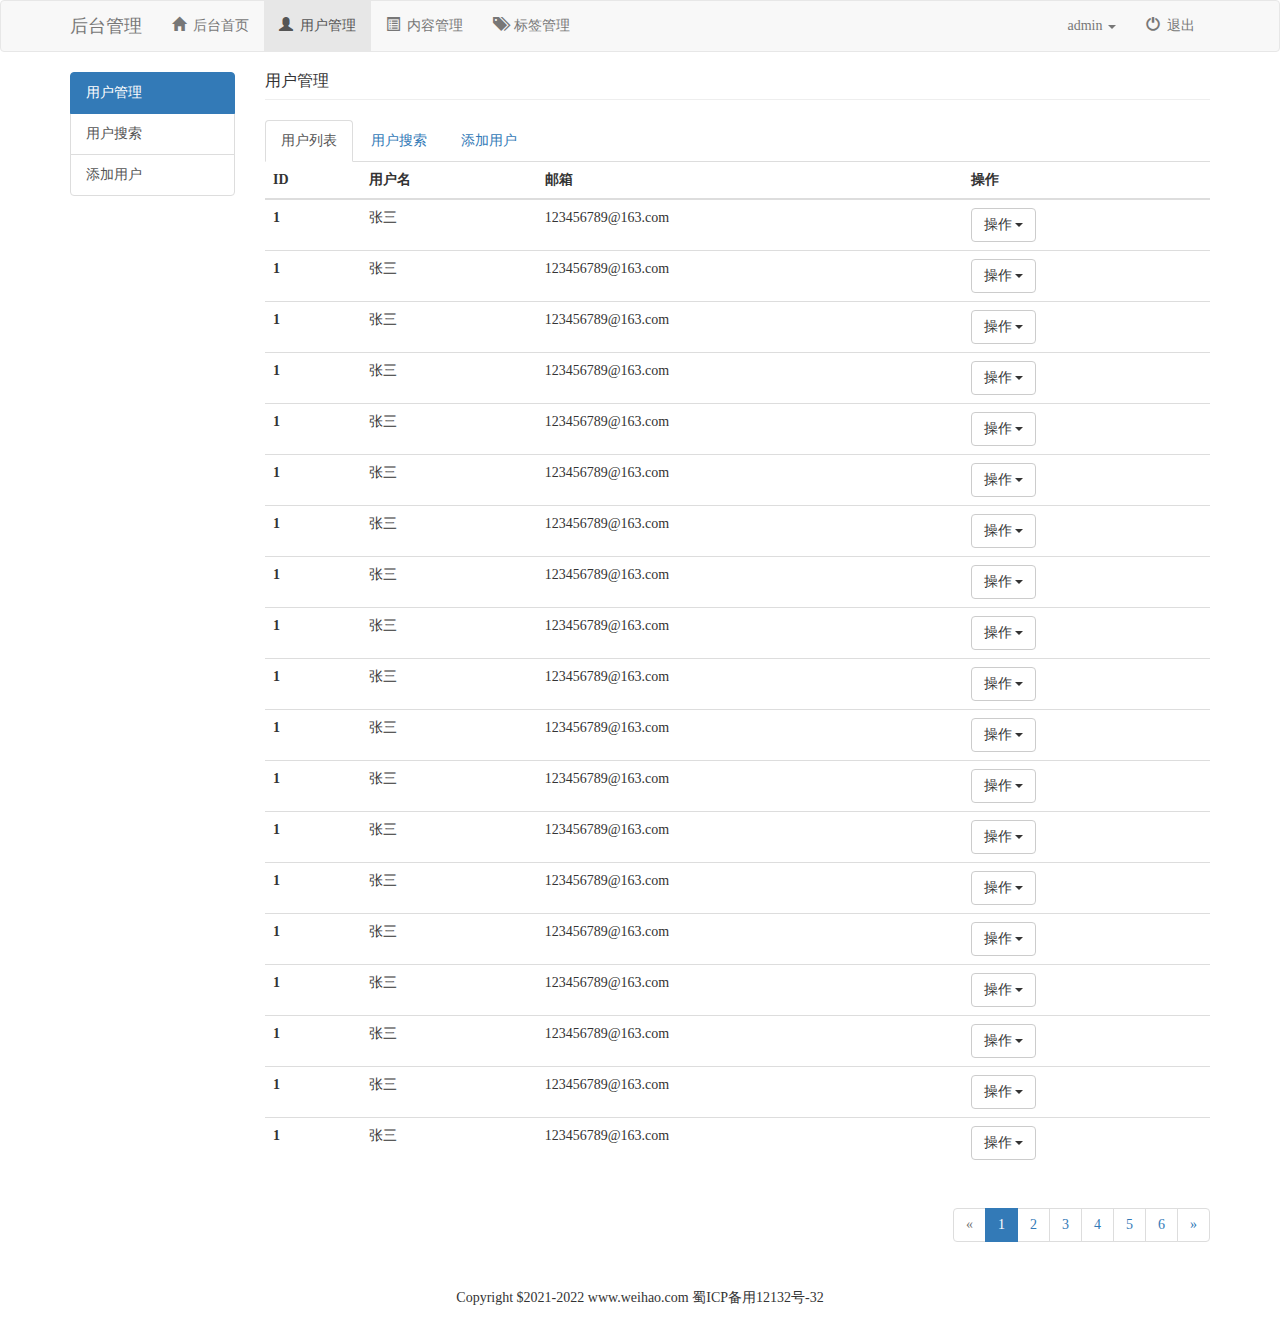
<file: Bootstrap-json-lib/BootstrapManager/user_list.html>
<!DOCTYPE html>
<html>
	<head>
		<meta charset="utf-8">
		<meta http-equiv="X-UA-Compatible" content="IE=edge" />
		<meta name="viewport" content="width=device-width,initial-scale=1,user-scalable=no" />
		<title>bootstrap项目实战</title>
		<link rel="stylesheet" href="css/bootstrap.min.css" />
		<link rel="stylesheet" href="css/bootstrap-maizi.css" />
	</head>
	<body>
		<nav class="navbar navbar-default">
			<div class="container">
				<div class="navbar-header">
					<button class="navbar-toggle" data-toggle="collapse" data-target=".navbar-collapse">
						<span class="icon-bar"></span>
						<span class="icon-bar"></span>
						<span class="icon-bar"></span>
					</button>
					<a href="index.html" class="navbar-brand">后台管理</a>
				</div>
				<div class="navbar-collapse collapse">
					<ul class="nav navbar-nav">
						<li><a href="index.html"><span class="glyphicon glyphicon-home"></span>&nbsp;&nbsp;后台首页</a></li>
						<li class="active"><a href="user_list.html"><span
									class="glyphicon glyphicon-user"></span>&nbsp;&nbsp;用户管理</a></li>
						<li><a href="content.html"><span
									class="glyphicon glyphicon glyphicon-list-alt"></span>&nbsp;&nbsp;内容管理</a></li>
						<li><a href="tag.html"><span class="glyphicon glyphicon-tags"></span>&nbsp;&nbsp;标签管理</a></li>
					</ul>
					<ul class="nav navbar-nav navbar-right">
						<li class="dropdown">
							<a id="dLabel" type="button" data-toggle="dropdown" aria-haspopup="true"
								aria-expanded="false">
								admin
								<span class="caret"></span>
							</a>
							<ul class="dropdown-menu" aria-labelledby="dLabel">
								<li><a href="index.html"><span
											class="glyphicon glyphicon-screenshot"></span>&nbsp;&nbsp;前台首页</a></li>
								<li><a href="index.html"><span
											class="glyphicon glyphicon-user"></span>&nbsp;&nbsp;个人主页</a></li>
								<li><a href="index.html"><span
											class="glyphicon glyphicon-cog"></span>&nbsp;&nbsp;个人设置</a></li>
								<li><a href="index.html"><span
											class="glyphicon glyphicon-credit-card"></span>&nbsp;&nbsp;账户中心</a></li>
								<li><a href="index.html"><span
											class="glyphicon glyphicon-heart"></span>&nbsp;&nbsp;我的收藏</a></li>
							</ul>
						</li>
						<li><a href="#bbs"><span class="glyphicon glyphicon-off"></span>&nbsp;&nbsp;退出</a></li>
					</ul>
				</div>
			</div>
		</nav>
		<div class="container">
			<div class="row">
				<div class="col-md-2">
					<div class="list-group">
						<a href="user_list.html" class="list-group-item active">用户管理</a>
						<a href="user_list.html" class="list-group-item">用户搜索</a>
						<a href="user_list.html" class="list-group-item">添加用户</a>
					</div>
				</div>
				<div class="col-md-10">
					<div class="page-header">
						<h1>用户管理</h1>
					</div>
					<ul class="nav nav-tabs">
						<li class="active">
							<a href="user_list.html">用户列表</a>
						</li>
						<li >
							<a href="user_list.html">用户搜索</a>
						</li>
						<li >
							<a href="user_list.html">添加用户</a>
					</ul>
					<table class="table">
						<thead>
							<tr>
								<th>ID</th>
								<th>用户名</th>
								<th>邮箱</th>
								<th>操作</th>
							</tr>
						</thead>
						<tbody>
							<tr>
								<th scope="row">1</th>
								<td>张三</td>
								<td>123456789@163.com</td>
								<td>
									<div role="presentation" class="dropdown">
										<button class="btn btn-default dropdown-toggle" data-toggle="dropdown" href="#"
											role="button" aria-haspopup="true" aria-expanded="false">
											操作 <span class="caret"></span>
										</button>
										<ul class="dropdown-menu">
											<li><a href="#">编辑</a></li>
											<li><a href="#">删除</a></li>
											<li><a href="#">锁定</a></li>
											<li><a href="#">修改密码</a></li>
										</ul>
									</div>
								</td>
							</tr>
							<tr>
								<th scope="row">1</th>
								<td>张三</td>
								<td>123456789@163.com</td>
								<td>
									<div role="presentation" class="dropdown">
										<button class="btn btn-default dropdown-toggle" data-toggle="dropdown" href="#"
											role="button" aria-haspopup="true" aria-expanded="false">
											操作 <span class="caret"></span>
										</button>
										<ul class="dropdown-menu">
											<li><a href="#">编辑</a></li>
											<li><a href="#">删除</a></li>
											<li><a href="#">锁定</a></li>
											<li><a href="#">修改密码</a></li>
										</ul>
									</div>
								</td>
							</tr>
							<tr>
								<th scope="row">1</th>
								<td>张三</td>
								<td>123456789@163.com</td>
								<td>
									<div role="presentation" class="dropdown">
										<button class="btn btn-default dropdown-toggle" data-toggle="dropdown" href="#"
											role="button" aria-haspopup="true" aria-expanded="false">
											操作 <span class="caret"></span>
										</button>
										<ul class="dropdown-menu">
											<li><a href="#">编辑</a></li>
											<li><a href="#">删除</a></li>
											<li><a href="#">锁定</a></li>
											<li><a href="#">修改密码</a></li>
										</ul>
									</div>
								</td>
							</tr>
							<tr>
								<th scope="row">1</th>
								<td>张三</td>
								<td>123456789@163.com</td>
								<td>
									<div role="presentation" class="dropdown">
										<button class="btn btn-default dropdown-toggle" data-toggle="dropdown" href="#"
											role="button" aria-haspopup="true" aria-expanded="false">
											操作 <span class="caret"></span>
										</button>
										<ul class="dropdown-menu">
											<li><a href="#">编辑</a></li>
											<li><a href="#">删除</a></li>
											<li><a href="#">锁定</a></li>
											<li><a href="#">修改密码</a></li>
										</ul>
									</div>
								</td>
							</tr>
							<tr>
								<th scope="row">1</th>
								<td>张三</td>
								<td>123456789@163.com</td>
								<td>
									<div role="presentation" class="dropdown">
										<button class="btn btn-default dropdown-toggle" data-toggle="dropdown" href="#"
											role="button" aria-haspopup="true" aria-expanded="false">
											操作 <span class="caret"></span>
										</button>
										<ul class="dropdown-menu">
											<li><a href="#">编辑</a></li>
											<li><a href="#">删除</a></li>
											<li><a href="#">锁定</a></li>
											<li><a href="#">修改密码</a></li>
										</ul>
									</div>
								</td>
							</tr>
							<tr>
								<th scope="row">1</th>
								<td>张三</td>
								<td>123456789@163.com</td>
								<td>
									<div role="presentation" class="dropdown">
										<button class="btn btn-default dropdown-toggle" data-toggle="dropdown" href="#"
											role="button" aria-haspopup="true" aria-expanded="false">
											操作 <span class="caret"></span>
										</button>
										<ul class="dropdown-menu">
											<li><a href="#">编辑</a></li>
											<li><a href="#">删除</a></li>
											<li><a href="#">锁定</a></li>
											<li><a href="#">修改密码</a></li>
										</ul>
									</div>
								</td>
							</tr>
							<tr>
								<th scope="row">1</th>
								<td>张三</td>
								<td>123456789@163.com</td>
								<td>
									<div role="presentation" class="dropdown">
										<button class="btn btn-default dropdown-toggle" data-toggle="dropdown" href="#"
											role="button" aria-haspopup="true" aria-expanded="false">
											操作 <span class="caret"></span>
										</button>
										<ul class="dropdown-menu">
											<li><a href="#">编辑</a></li>
											<li><a href="#">删除</a></li>
											<li><a href="#">锁定</a></li>
											<li><a href="#">修改密码</a></li>
										</ul>
									</div>
								</td>
							</tr>
							<tr>
								<th scope="row">1</th>
								<td>张三</td>
								<td>123456789@163.com</td>
								<td>
									<div role="presentation" class="dropdown">
										<button class="btn btn-default dropdown-toggle" data-toggle="dropdown" href="#"
											role="button" aria-haspopup="true" aria-expanded="false">
											操作 <span class="caret"></span>
										</button>
										<ul class="dropdown-menu">
											<li><a href="#">编辑</a></li>
											<li><a href="#">删除</a></li>
											<li><a href="#">锁定</a></li>
											<li><a href="#">修改密码</a></li>
										</ul>
									</div>
								</td>
							</tr>
							<tr>
								<th scope="row">1</th>
								<td>张三</td>
								<td>123456789@163.com</td>
								<td>
									<div role="presentation" class="dropdown">
										<button class="btn btn-default dropdown-toggle" data-toggle="dropdown" href="#"
											role="button" aria-haspopup="true" aria-expanded="false">
											操作 <span class="caret"></span>
										</button>
										<ul class="dropdown-menu">
											<li><a href="#">编辑</a></li>
											<li><a href="#">删除</a></li>
											<li><a href="#">锁定</a></li>
											<li><a href="#">修改密码</a></li>
										</ul>
									</div>
								</td>
							</tr>
							<tr>
								<th scope="row">1</th>
								<td>张三</td>
								<td>123456789@163.com</td>
								<td>
									<div role="presentation" class="dropdown">
										<button class="btn btn-default dropdown-toggle" data-toggle="dropdown" href="#"
											role="button" aria-haspopup="true" aria-expanded="false">
											操作 <span class="caret"></span>
										</button>
										<ul class="dropdown-menu">
											<li><a href="#">编辑</a></li>
											<li><a href="#">删除</a></li>
											<li><a href="#">锁定</a></li>
											<li><a href="#">修改密码</a></li>
										</ul>
									</div>
								</td>
							</tr>
							<tr>
								<th scope="row">1</th>
								<td>张三</td>
								<td>123456789@163.com</td>
								<td>
									<div role="presentation" class="dropdown">
										<button class="btn btn-default dropdown-toggle" data-toggle="dropdown" href="#"
											role="button" aria-haspopup="true" aria-expanded="false">
											操作 <span class="caret"></span>
										</button>
										<ul class="dropdown-menu">
											<li><a href="#">编辑</a></li>
											<li><a href="#">删除</a></li>
											<li><a href="#">锁定</a></li>
											<li><a href="#">修改密码</a></li>
										</ul>
									</div>
								</td>
							</tr>
							<tr>
								<th scope="row">1</th>
								<td>张三</td>
								<td>123456789@163.com</td>
								<td>
									<div role="presentation" class="dropdown">
										<button class="btn btn-default dropdown-toggle" data-toggle="dropdown" href="#"
											role="button" aria-haspopup="true" aria-expanded="false">
											操作 <span class="caret"></span>
										</button>
										<ul class="dropdown-menu">
											<li><a href="#">编辑</a></li>
											<li><a href="#">删除</a></li>
											<li><a href="#">锁定</a></li>
											<li><a href="#">修改密码</a></li>
										</ul>
									</div>
								</td>
							</tr>
							<tr>
								<th scope="row">1</th>
								<td>张三</td>
								<td>123456789@163.com</td>
								<td>
									<div role="presentation" class="dropdown">
										<button class="btn btn-default dropdown-toggle" data-toggle="dropdown" href="#"
											role="button" aria-haspopup="true" aria-expanded="false">
											操作 <span class="caret"></span>
										</button>
										<ul class="dropdown-menu">
											<li><a href="#">编辑</a></li>
											<li><a href="#">删除</a></li>
											<li><a href="#">锁定</a></li>
											<li><a href="#">修改密码</a></li>
										</ul>
									</div>
								</td>
							</tr>
							<tr>
								<th scope="row">1</th>
								<td>张三</td>
								<td>123456789@163.com</td>
								<td>
									<div role="presentation" class="dropdown">
										<button class="btn btn-default dropdown-toggle" data-toggle="dropdown" href="#"
											role="button" aria-haspopup="true" aria-expanded="false">
											操作 <span class="caret"></span>
										</button>
										<ul class="dropdown-menu">
											<li><a href="#">编辑</a></li>
											<li><a href="#">删除</a></li>
											<li><a href="#">锁定</a></li>
											<li><a href="#">修改密码</a></li>
										</ul>
									</div>
								</td>
							</tr>
							<tr>
								<th scope="row">1</th>
								<td>张三</td>
								<td>123456789@163.com</td>
								<td>
									<div role="presentation" class="dropdown">
										<button class="btn btn-default dropdown-toggle" data-toggle="dropdown" href="#"
											role="button" aria-haspopup="true" aria-expanded="false">
											操作 <span class="caret"></span>
										</button>
										<ul class="dropdown-menu">
											<li><a href="#">编辑</a></li>
											<li><a href="#">删除</a></li>
											<li><a href="#">锁定</a></li>
											<li><a href="#">修改密码</a></li>
										</ul>
									</div>
								</td>
							</tr>
							<tr>
								<th scope="row">1</th>
								<td>张三</td>
								<td>123456789@163.com</td>
								<td>
									<div role="presentation" class="dropdown">
										<button class="btn btn-default dropdown-toggle" data-toggle="dropdown" href="#"
											role="button" aria-haspopup="true" aria-expanded="false">
											操作 <span class="caret"></span>
										</button>
										<ul class="dropdown-menu">
											<li><a href="#">编辑</a></li>
											<li><a href="#">删除</a></li>
											<li><a href="#">锁定</a></li>
											<li><a href="#">修改密码</a></li>
										</ul>
									</div>
								</td>
							</tr>
							<tr>
								<th scope="row">1</th>
								<td>张三</td>
								<td>123456789@163.com</td>
								<td>
									<div role="presentation" class="dropdown">
										<button class="btn btn-default dropdown-toggle" data-toggle="dropdown" href="#"
											role="button" aria-haspopup="true" aria-expanded="false">
											操作 <span class="caret"></span>
										</button>
										<ul class="dropdown-menu">
											<li><a href="#">编辑</a></li>
											<li><a href="#">删除</a></li>
											<li><a href="#">锁定</a></li>
											<li><a href="#">修改密码</a></li>
										</ul>
									</div>
								</td>
							</tr>
							<tr>
								<th scope="row">1</th>
								<td>张三</td>
								<td>123456789@163.com</td>
								<td>
									<div role="presentation" class="dropdown">
										<button class="btn btn-default dropdown-toggle" data-toggle="dropdown" href="#"
											role="button" aria-haspopup="true" aria-expanded="false">
											操作 <span class="caret"></span>
										</button>
										<ul class="dropdown-menu">
											<li><a href="#">编辑</a></li>
											<li><a href="#">删除</a></li>
											<li><a href="#">锁定</a></li>
											<li><a href="#">修改密码</a></li>
										</ul>
									</div>
								</td>
							</tr>
							<tr>
								<th scope="row">1</th>
								<td>张三</td>
								<td>123456789@163.com</td>
								<td>
									<div role="presentation" class="dropdown">
										<button class="btn btn-default dropdown-toggle" data-toggle="dropdown" href="#"
											role="button" aria-haspopup="true" aria-expanded="false">
											操作 <span class="caret"></span>
										</button>
										<ul class="dropdown-menu">
											<li><a href="#">编辑</a></li>
											<li><a href="#">删除</a></li>
											<li><a href="#">锁定</a></li>
											<li><a href="#">修改密码</a></li>
										</ul>
									</div>
								</td>
							</tr>
						</tbody>
					</table>
					<nav class="pull-right">
					  <ul class="pagination">
					    <li class="disabled"><a href="#" aria-label="Previous"><span aria-hidden="true">&laquo;</span></a></li>
					    <li class="active"><a href="#">1</a></li>
						<li><a href="#">2</a></li>
						<li><a href="#">3</a></li>
						<li><a href="#">4</a></li>
						<li><a href="#">5</a></li>
						<li><a href="#">6</a></li>
						<li><a href="#"><span aria-hidden="true">&raquo;</span></a></li>
					  </ul>
					</nav>
				</div>
			</div>
		</div>
		<footer>
			<div class="container">
				<div class="row">
					<div class="col-md-12">
						<p>
							Copyright&nbsp;$2021-2022 www.weihao.com 蜀ICP备用12132号-32
						</p>
					</div>
				</div>
			</div>
		</footer>
		<script src="https://cdn.bootcdn.net/ajax/libs/jquery/3.6.1/jquery.js"></script>
		<script src="js/bootstrap.min.js"></script>
		<script src="js/jquery.singlePageNav.min.js"></script>
	</body>
</html>
</file>
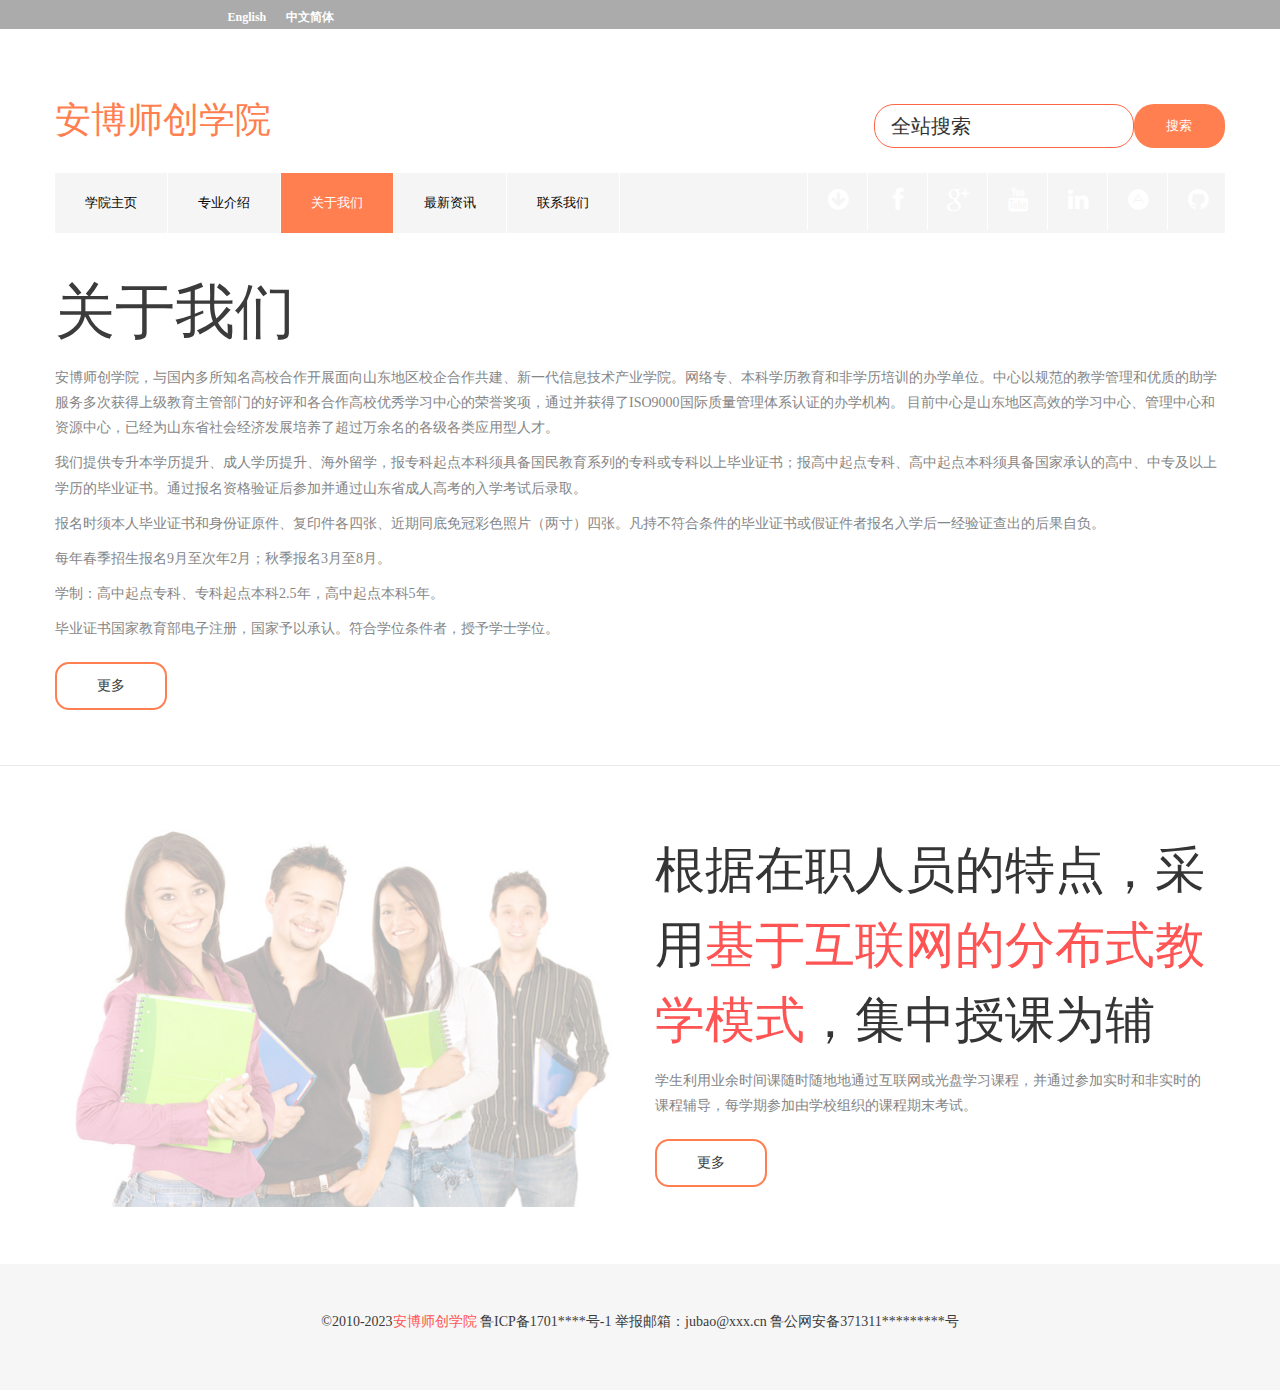
<file: Bootstrap-json-lib/web/about.html>
<!DOCTYPE html>
<html>
	<head>
		<meta charset="utf-8">
		<meta http-equiv="X-UA-Comatible" content="IE-dege"/>
		<meta name="viewport" content="width=device-width,initial-scale=1"/>
		<title>安博师创学院|专业介绍</title>
		<link rel="icon" href="img/icon.png" type="img/png"/>
		<link href="css/bootstrap.min.css" rel="stylesheet"/>
		<link href="css/style.css" rel="stylesheet" media="all"/>
		<link href="css/about.css" rel="stylesheet" media="all"/>
		<script src="js/jquery.min.js" type="text/javascript"></script>
		<script src="js/bootstrap.min.js" type="text/javascript"></script>
		<link href="fonts/css/font-awesome.min.css" rel="stylesheet"/>
	</head>
	<body>
		<!--多语言版本 start -->
		<div class="top_menu_text">
			<h6><a href="#">English</a><a href="#">中文简体</a></h6>
		</div>
		<!--多语言版本end -->
		<!--标题区 start -->
		<div class="header_bg">
			<div class="container">
				<div class="row header">
					<div class="logo navbar-left">
						<h1>
							<a href="index.html">安博师创学院</a>
						</h1>
					</div>
					<div class="h_search navbar-right">
						<form action="">
							<input type="text" class="text" value="全站搜索"/>
							<input type="submit" value="搜索"/>
						</form>
					</div>
					<div class="clearfix"></div>
				</div>
			</div>
		</div>
		<!--标题区 end-->
		<!--导航区 start-->
		<div class="container">
			<div class="row h_menu">
				<nav class="navbar navbar-default navbar-left " role="navigation">
					<!--自适应移动设备-- start-->
					<div class="navbar-header">
						<button type="button" class="navbar-toggle" data-toggle="collapse" data-target="#bs-navbar-collapse-1">
							<span class="icon-bar"></span>
							<span class="icon-bar"></span>
							<span class="icon-bar"></span>
						</button>
					</div>
					<!--自适应移动设备 start-->
					<!--可折叠导航条开始start-->
				<div class="collapse navbar-collapse" id="bs-navbar-collapse-1">
					<ul class="nav navbar-nav">
						<li ><a href="index.html">学院主页</a></li>
						<li><a href="technology.html">专业介绍</a></li>
						<li class="active"><a href="about.html">关于我们</a></li>
						<li><a href="blog.html">最新资讯</a></li>
						<li><a href="contact.html">联系我们</a></li>
					</ul>
				</div>
				<!--可折叠导航条开始 end-->
			</nav>
			<!--社交图标 start-->
			<div class="soc_icons navbar-right">
				<ul class="list-unstyled text-center">
					<li><a href="#"><i class="fa fa-arrow-circle-down"></i></a></li>
					<li><a href="#"><i class="fa fa-facebook"></i></a></li>
					<li><a href="#"><i class="fa fa-google-plus"></i></a></li>
					<li><a href="#"><i class="fa fa-youtube"></i></a></li>
					<li><a href="#"><i class="fa fa-linkedin"></i></a></li>
					<li><a href="#"><i class="fa fa-adn"></i></a></li>
					<li><a href="#"><i class="fa fa-github"></i></a></li>
				</ul>
			</div>
			<!--社交图标 end-->
			<div class="clearfix"></div>
		 </div>
		</div>
		<!--start main-->
	<div class="main_bg">
		<div class="container">
			<div class="about row">
				<h2>关于我们</h2>
				<p class="para">安博师创学院，与国内多所知名高校合作开展面向山东地区校企合作共建、新一代信息技术产业学院。网络专、本科学历教育和非学历培训的办学单位。中心以规范的教学管理和优质的助学服务多次获得上级教育主管部门的好评和各合作高校优秀学习中心的荣誉奖项，通过并获得了ISO9000国际质量管理体系认证的办学机构。
目前中心是山东地区高效的学习中心、管理中心和资源中心，已经为山东省社会经济发展培养了超过万余名的各级各类应用型人才。
</p>
				<p class="para">我们提供专升本学历提升、成人学历提升、海外留学，报专科起点本科须具备国民教育系列的专科或专科以上毕业证书；报高中起点专科、高中起点本科须具备国家承认的高中、中专及以上学历的毕业证书。通过报名资格验证后参加并通过山东省成人高考的入学考试后录取。</p>
				<p class="para">报名时须本人毕业证书和身份证原件、复印件各四张、近期同底免冠彩色照片（两寸）四张。凡持不符合条件的毕业证书或假证件者报名入学后一经验证查出的后果自负。</p>
				<p class="para">每年春季招生报名9月至次年2月；秋季报名3月至8月。
</p>
				<p class="para">学制：高中起点专科、专科起点本科2.5年，高中起点本科5年。
</p>
				<p class="para">毕业证书国家教育部电子注册，国家予以承认。符合学位条件者，授予学士学位。
</p>
				<a href="#" class="fa-btn btn1 btn-le">更多</a>
			</div>
		</div>
	</div>
		<!--end main-->
		<!--start main_btm-->
		<div class="main_btm">
			<div class="container">
				<div class="main row">
					<div class="col-md-6 content_left">
						<img src="img/pic1.jpg" alt="" class="img-responsive"/>
					</div>
					<div class="col-md-6 content_right">
						<h4>根据在职人员的特点，采用<span>基于互联网的分布式教学模式</span>，集中授课为辅</h4>
						<p class="para">学生利用业余时间课随时随地地通过互联网或光盘学习课程，并通过参加实时和非实时的课程辅导，每学期参加由学校组织的课程期末考试。</p>
						<a href="#" class="fa-btn btn-l btn-le">更多</a>
					</div>
				</div>
			</div>
		</div>
		<div class="footer_bg">
			<div class="container">
				<div class="row footer">
					<div class="copy text-center">
						<p class="link"><span>&#169;2010-2023<a href="index.html" target="_blank" title="安博师创学院">安博师创学院</a>
						鲁ICP备1701****号-1 举报邮箱：jubao@xxx.cn 鲁公网安备371311*********号</span></p>
					</div>
				</div>
			</div>
		</div>
	</body>
</html>
</file>
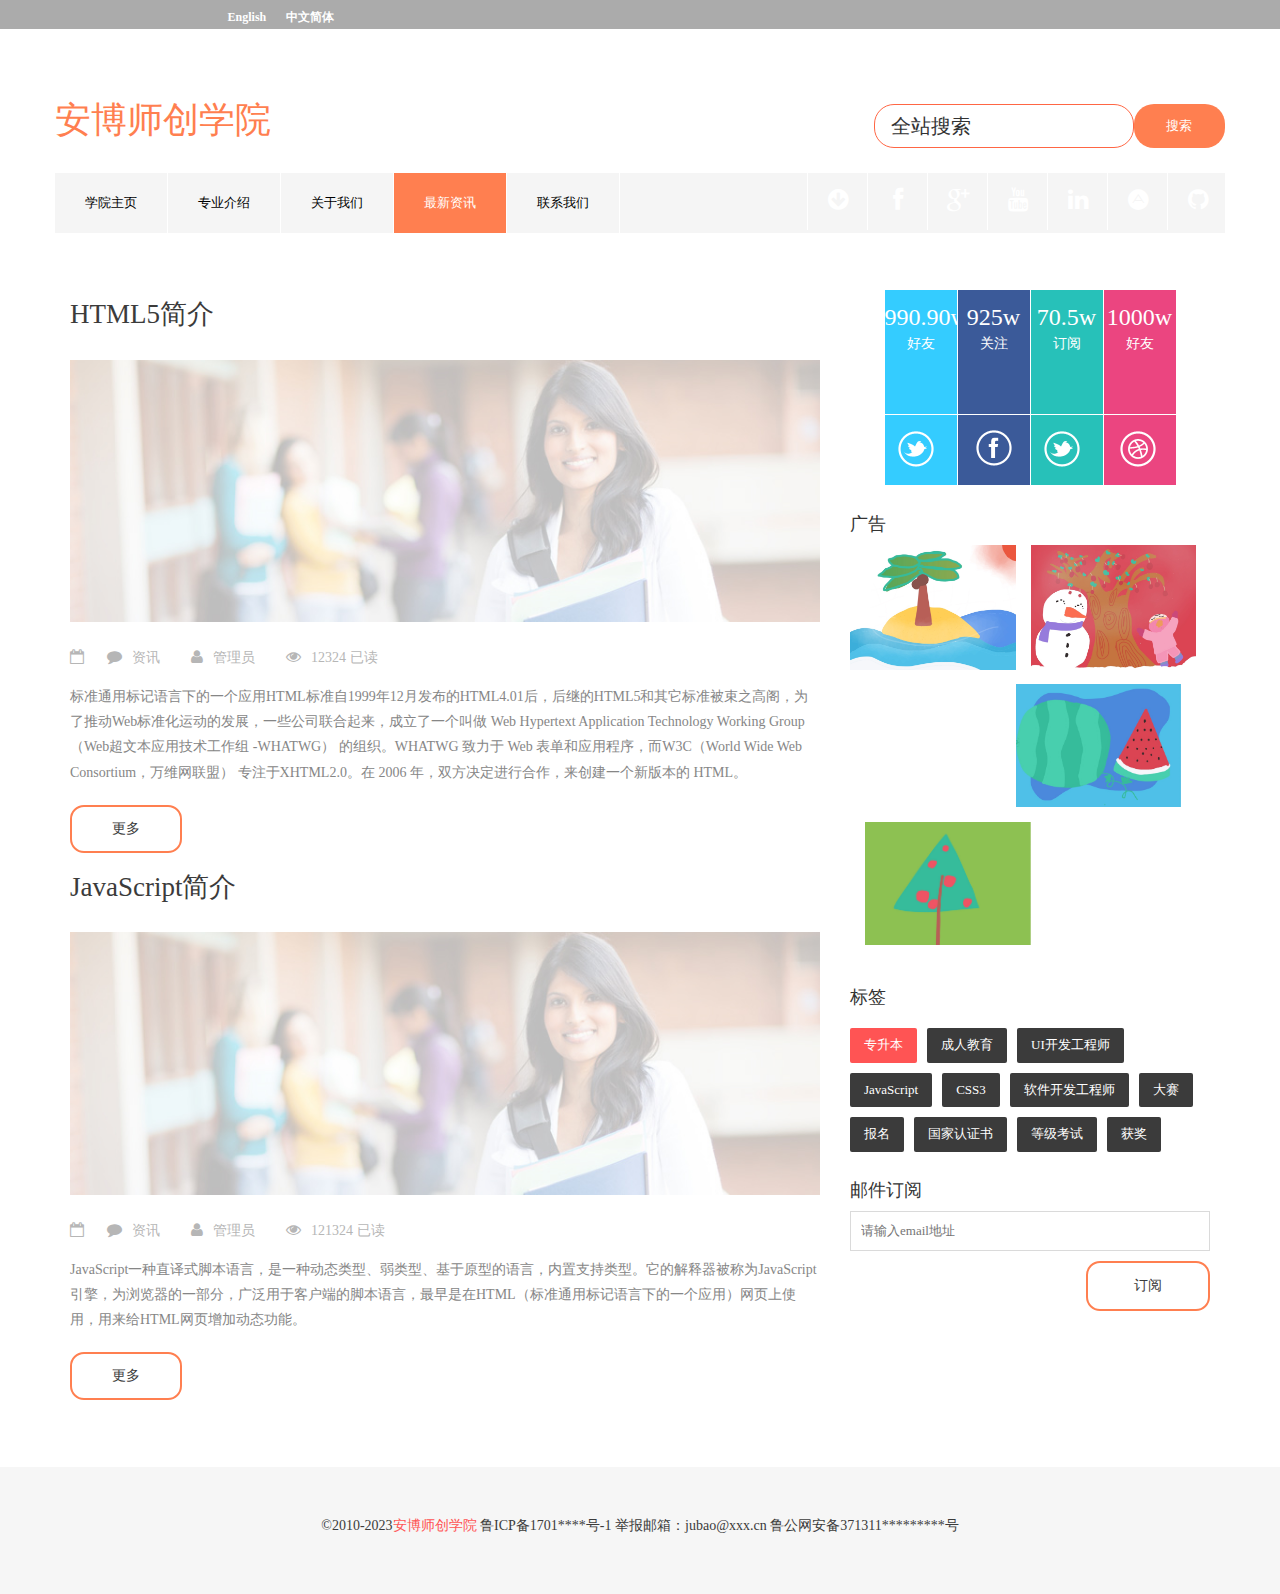
<file: Bootstrap-json-lib/web/blog.html>
<!DOCTYPE html>
<html>
	<head>
		<meta charset="utf-8">
		<meta http-equiv="X-UA-Comatible" content="IE-dege"/>
		<meta name="viewport" content="width=device-width,initial-scale=1"/>
		<title>安博师创学院|专业介绍</title>
		<link rel="icon" href="img/icon.png" type="img/png"/>
		<link href="css/bootstrap.min.css" rel="stylesheet"/>
		<link href="css/style.css" rel="stylesheet" media="all"/>
		<link href="css/blog.css" rel="stylesheet" media="all"/>
		<script src="js/jquery.min.js" type="text/javascript"></script>
		<script src="js/bootstrap.min.js" type="text/javascript"></script>
		<link href="fonts/css/font-awesome.min.css" rel="stylesheet"/>
	</head>
	<body>
		<!--多语言版本 start -->
		<div class="top_menu_text">
			<h6><a href="#">English</a><a href="#">中文简体</a></h6>
		</div>
		<!--多语言版本end -->
		<!--标题区 start -->
		<div class="header_bg">
			<div class="container">
				<div class="row header">
					<div class="logo navbar-left">
						<h1>
							<a href="index.html">安博师创学院</a>
						</h1>
					</div>
					<div class="h_search navbar-right">
						<form action="">
							<input type="text" class="text" value="全站搜索"/>
							<input type="submit" value="搜索"/>
						</form>
					</div>
				</div>
			</div>
		</div>
		<!--标题区 end-->
		<!--导航区 start-->
		<div class="container">
			<div class="row h_menu">
				<nav class="navbar navbar-default navbar-left " role="navigation">
					<!--自适应移动设备-- start-->
					<div class="navbar-header">
						<button type="button" class="navbar-toggle" data-toggle="collapse" data-target="#bs-navbar-collapse-1">
							<span class="icon-bar"></span>
							<span class="icon-bar"></span>
							<span class="icon-bar"></span>
						</button>
					</div>
					<!--自适应移动设备 start-->
					<!--可折叠导航条开始start-->
				<div class="collapse navbar-collapse" id="bs-navbar-collapse-1">
					<ul class="nav navbar-nav">
						<li><a href="index.html">学院主页</a></li>
						<li ><a href="technology.html">专业介绍</a></li>
						<li><a href="about.html">关于我们</a></li>
						<li class="active"><a href="blog.html">最新资讯</a></li>
						<li><a href="contact.html">联系我们</a></li>
					</ul>
				</div>
				<!--可折叠导航条开始 end-->
			</nav>
			<!--社交图标 start-->
			<div class="soc_icons navbar-right">
				<ul class="list-unstyled text-center">
					<li><a href="#"><i class="fa fa-arrow-circle-down"></i></a></li>
					<li><a href="#"><i class="fa fa-facebook"></i></a></li>
					<li><a href="#"><i class="fa fa-google-plus"></i></a></li>
					<li><a href="#"><i class="fa fa-youtube"></i></a></li>
					<li><a href="#"><i class="fa fa-linkedin"></i></a></li>
					<li><a href="#"><i class="fa fa-adn"></i></a></li>
					<li><a href="#"><i class="fa fa-github"></i></a></li>
				</ul>
			</div>
			<!--社交图标 end-->
		 </div>
		</div>
		<!--最新资讯start-->
		<div class="main_bg">
			<div class="container">
				<div class="main row">
					<div class="col-md-8 blog_left">
						<h4><a href="#">HTML5简介</a></h4>
						<a href="#"><img src="img/blog2.jpg" alt="" class="blog_img img-responsive"/></a>
						<div class="blog_list">
							<ul class="list-unstyled">
								<li><i class="fa fa-calendar-o"></i><span2023年1月5日></span></li>
								<li><a href="#"><i class="fa fa-comment"></i><span>资讯</span></a></li>
								<li><a href="#"><i class="fa fa-user"></i><span>管理员</span></a></li>
								<li><a href="#"><i class="fa fa-eye"><span>12324 已读</span></i></a></li>
							</ul>
						</div>
						<p class="para">标准通用标记语言下的一个应用HTML标准自1999年12月发布的HTML4.01后，后继的HTML5和其它标准被束之高阁，为了推动Web标准化运动的发展，一些公司联合起来，成立了一个叫做 Web Hypertext Application Technology Working Group （Web超文本应用技术工作组 -WHATWG） 的组织。WHATWG 致力于 Web 表单和应用程序，而W3C（World Wide Web Consortium，万维网联盟） 专注于XHTML2.0。在 2006 年，双方决定进行合作，来创建一个新版本的 HTML。</p>
						<div class="read_more">
							<a href="#" class="fa-btn btn-l btn-le">更多</a>
						</div>
						<h4><a href="#">JavaScript简介</a></h4>
						<a href="#"><img src="img/blog2.jpg" alt="" class="blog_img img-responsive"/></a>
						<div class="blog_list">
							<ul class="list-unstyled">
								<li><i class="fa fa-calendar-o"></i><span2023年1月5日></span></li>
								<li><a href="#"><i class="fa fa-comment"></i><span>资讯</span></a></li>
								<li><a href="#"><i class="fa fa-user"></i><span>管理员</span></a></li>
								<li><a href="#"><i class="fa fa-eye"><span>121324 已读</span></i></a></li>
							</ul>
						</div>
						<p class="para">JavaScript一种直译式脚本语言，是一种动态类型、弱类型、基于原型的语言，内置支持类型。它的解释器被称为JavaScript引擎，为浏览器的一部分，广泛用于客户端的脚本语言，最早是在HTML（标准通用标记语言下的一个应用）网页上使用，用来给HTML网页增加动态功能。</p>
						<div class="read_more">
							<a href="#" class="fa-btn btn-l btn-le">更多</a>
						</div>
					</div>
					<!--关注start-->
					<div class="col-md-4 blog_right">
						<div class="social_network_likes">
							<ul class="list-unstyled">
								<li><a href="#" class="tweets"><div class="followers"><p><span>990.90w</span>好友</p></div>
								<div class="social_network"><i class="twittter-icon"></i></div></a></li>
								
								<li><a href="#" class="facebook-followers"><div class="followers"><p><span>925w</span>关注</p></div>
								<div class="social_network"><i class="facebook-icon"></i></div></a></li>
								
								<li><a href="#" class="email"><div class="followers"><p><span>70.5w</span>订阅</p></div>
								<div class="social_network"><i class="email-icon"></i></div></a></li>
								
								<li><a href="#" class="dribble"><div class="followers"><p><span>1000w</span>好友</p></div>
								<div class="social_network"><i class="dribble-icon"></i></div></a></li>
								<div class="clear"></div>
							</ul>
						</div>
						<!--广告start-->
						<ul class="ads_nav list-unstyled">
							<h4>广告</h4>
							<li><a href="#"><img src="img/ad1.jpg" alt="已征得原创作授权使用"/></a></li>
							<li><a href="#"><img src="img/ad2.jpg" alt="已征得原创作授权使用"/></a></li>
							<li><a href="#"><img src="img/ad3.jpg" alt="已征得原创作授权使用"/></a></li>
							<li><a href="#"><img src="img/ad4.jpg" alt="已征得原创作授权使用"/></a></li>
							<div class="clearfix"></div>
						</ul>
						<!--标签start-->
						<ul class="tag_nav list-unstyled">
							<h4>标签</h4>
							<li class="active"><a href="#">专升本</a></li>
							<li><a href="#">成人教育</a></li>
							<li><a href="#">UI开发工程师</a></li>
							<li><a href="#">JavaScript</a></li>
							<li><a href="#">CSS3</a></li>
							<li><a href="#">软件开发工程师</a></li>
							<li><a href="#">大赛</a></li>
							<li><a href="#">报名</a></li>
							<li><a href="#">国家认证书</a></li>
							<li><a href="#">等级考试</a></li>
							<li><a href="#">获奖</a></li>
							<div class="clearfix"></div>
						</ul>
						<!--标签end -->
						<!--邮件订阅start-->
						<div class="news_letter">
							<h4>邮件订阅</h4>
								<form>
									<span><input type="text" placeholder="请输入email地址"/></span>
									<span class="pull-right fa-btn btn-l btn-le"><input type="submit" value="订阅"/></span>
								</form>
						</div>
						<!--邮件订阅end-->
					</div>
					<div class="clearfix"></div>
					<!--关注end-->
				</div>
			</div>
		</div>
		<!--最新资讯end-->
		<!--页脚start-->
		<div class="footer_bg">
			<div class="container">
				<div class="row footer">
					<div class="copy text-center">
						<p class="link"><span>&#169;2010-2023<a href="index.html" target="_blank" title="安博师创学院">安博师创学院</a>
						鲁ICP备1701****号-1 举报邮箱：jubao@xxx.cn 鲁公网安备371311*********号</span></p>
					</div>
				</div>
			</div>
		</div>
		<!--页脚end-->
	</body>
</html>
</file>
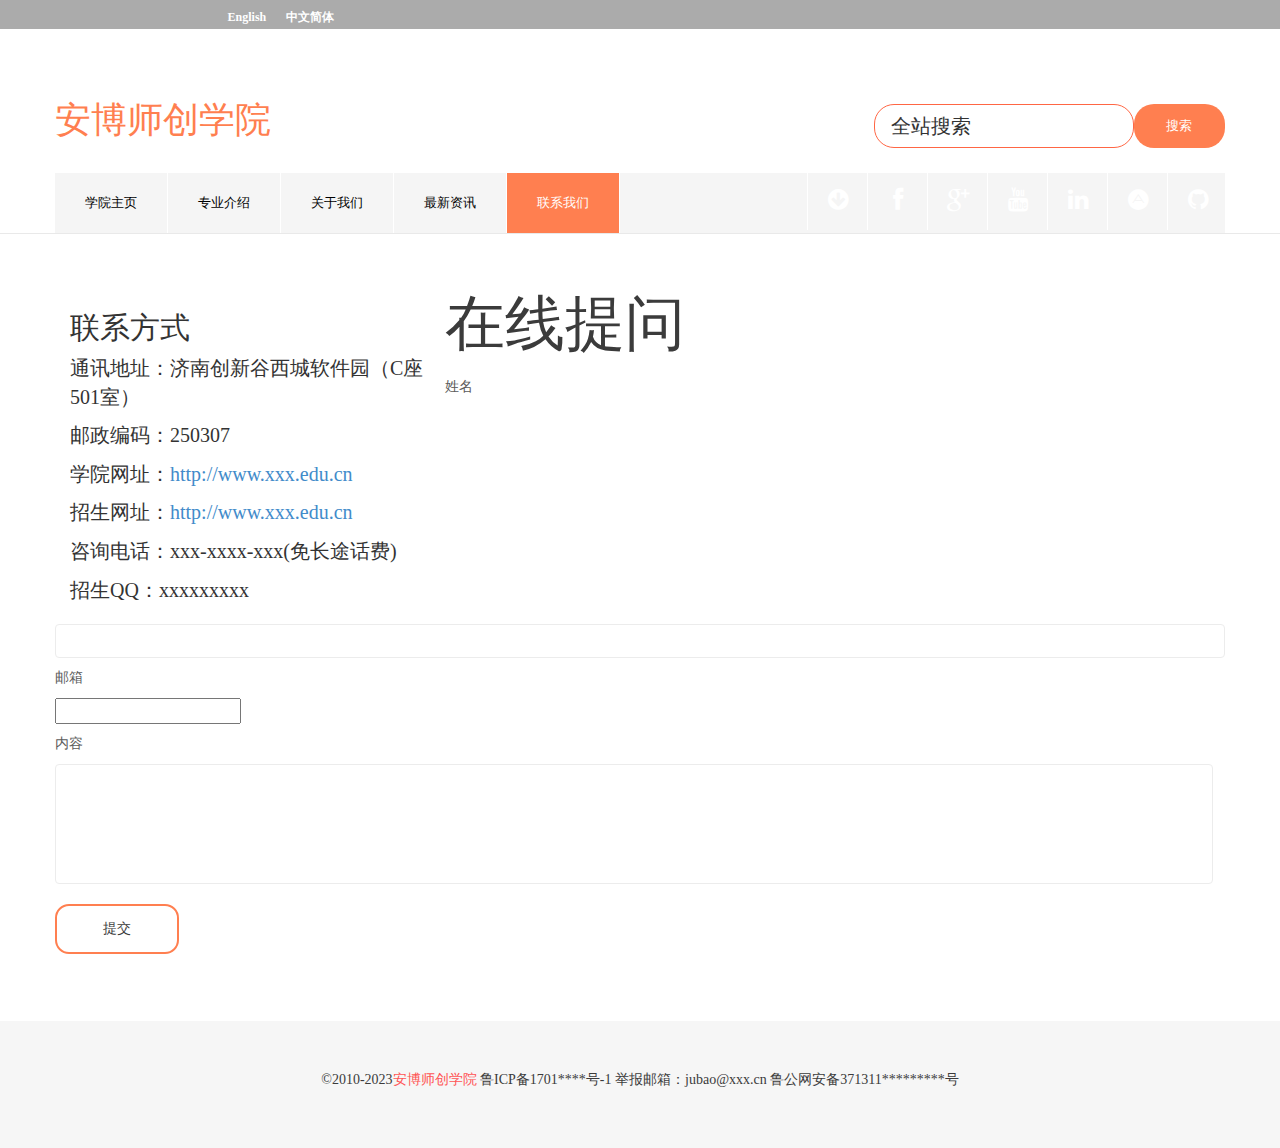
<file: Bootstrap-json-lib/web/contact.html>
<!DOCTYPE html>
<html>
	<head>
		<meta charset="utf-8">
		<meta http-equiv="X-UA-Comatible" content="IE-dege"/>
		<meta name="viewport" content="width=device-width,initial-scale=1"/>
		<title>安博师创学院|专业介绍</title>
		<link rel="icon" href="img/icon.png" type="img/png"/>
		<link href="css/bootstrap.min.css" rel="stylesheet"/>
		<link href="css/style.css" rel="stylesheet" media="all"/>
		<link href="css/contact.css" rel="stylesheet" media="all"/>
		<script src="js/jquery.min.js" type="text/javascript"></script>
		<script src="js/bootstrap.min.js" type="text/javascript"></script>
		<link href="fonts/css/font-awesome.min.css" rel="stylesheet"/>
	</head>
	<body>
		<!--多语言版本 start -->
		<div class="top_menu_text">
			<h6><a href="#">English</a><a href="#">中文简体</a></h6>
		</div>
		<!--多语言版本end -->
		<!--标题区 start -->
		<div class="header_bg">
			<div class="container">
				<div class="row header">
					<div class="logo navbar-left">
						<h1>
							<a href="index.html">安博师创学院</a>
						</h1>
					</div>
					<div class="h_search navbar-right">
						<form action="">
							<input type="text" class="text" value="全站搜索"/>
							<input type="submit" value="搜索"/>
						</form>
					</div>
				</div>
			</div>
		</div>
		<!--标题区 end-->
		<!--导航区 start-->
		<div class="container">
			<div class="row h_menu">
				<nav class="navbar navbar-default navbar-left " role="navigation">
					<!--自适应移动设备-- start-->
					<div class="navbar-header">
						<button type="button" class="navbar-toggle" data-toggle="collapse" data-target="#bs-navbar-collapse-1">
							<span class="icon-bar"></span>
							<span class="icon-bar"></span>
							<span class="icon-bar"></span>
						</button>
					</div>
					<!--自适应移动设备 start-->
					<!--可折叠导航条开始start-->
				<div class="collapse navbar-collapse" id="bs-navbar-collapse-1">
					<ul class="nav navbar-nav">
						<li><a href="index.html">学院主页</a></li>
						<li ><a href="technology.html">专业介绍</a></li>
						<li><a href="about.html">关于我们</a></li>
						<li><a href="blog.html">最新资讯</a></li>
						<li class="active"><a href="contact.html">联系我们</a></li>
					</ul>
				</div>
				<!--可折叠导航条开始 end-->
			</nav>
			<!--社交图标 start-->
			<div class="soc_icons navbar-right">
				<ul class="list-unstyled text-center">
					<li><a href="#"><i class="fa fa-arrow-circle-down"></i></a></li>
					<li><a href="#"><i class="fa fa-facebook"></i></a></li>
					<li><a href="#"><i class="fa fa-google-plus"></i></a></li>
					<li><a href="#"><i class="fa fa-youtube"></i></a></li>
					<li><a href="#"><i class="fa fa-linkedin"></i></a></li>
					<li><a href="#"><i class="fa fa-adn"></i></a></li>
					<li><a href="#"><i class="fa fa-github"></i></a></li>
				</ul>
			</div>
			<!--社交图标 end-->
			<div class="clearfix"></div>
		 </div>
		</div>
		<!--联系我们start-->
		<div class="main_btm">
			<div class="container">
				<div class="main row">
					<div class="col-md-4" company_ad>
						<h2>联系方式</h2>
						<address>
							<p>通讯地址：济南创新谷西城软件园（C座501室）</p>
							<p>邮政编码：250307</p>
							<p>学院网址：<a href="">http://www.xxx.edu.cn</a></p>
							<p>招生网址：<a href="">http://www.xxx.edu.cn</a></p>
							<p>咨询电话：xxx-xxxx-xxx(免长途话费)</p>
							<p>招生QQ：xxxxxxxxx</p>
						</address>
					</div>
					<!--联系我们end-->
					<!--在线提问 start-->
					<div col-md-8>
						<div class="contact-form">
							<h2>在线提问</h2>
							<form method="post" action="index.html">
								<div>
									<span>姓名</span>
									<span><input type="text" class="form-control" id="userNames"/></span>
								</div>
								<div>
									<span>邮箱</span>
									<span><input type="email" class="form-control-" id="inputEmail"/></span>
								</div>
								<div>
									<span>内容</span>
									<span><textarea name="userMsg"></textarea></span>
								</div>
								<div>
									<label class="fa-btn btn-l btn-le"><input type="submit" value="提交"/></label>
								</div>
							</form>
						</div>
					</div>
					<div class="clearfix"></div>
					<!--在线提问end-->
				</div>
			</div>
		</div>
		
		<!--页脚start-->
		<div class="footer_bg">
			<div class="container">
				<div class="row footer">
					<div class="copy text-center">
						<p class="link"><span>&#169;2010-2023<a href="index.html" target="_blank" title="安博师创学院">安博师创学院</a>
						鲁ICP备1701****号-1 举报邮箱：jubao@xxx.cn 鲁公网安备371311*********号</span></p>
					</div>
				</div>
			</div>
		</div>
		<!--页脚end-->
	</body>
</html>
</file>
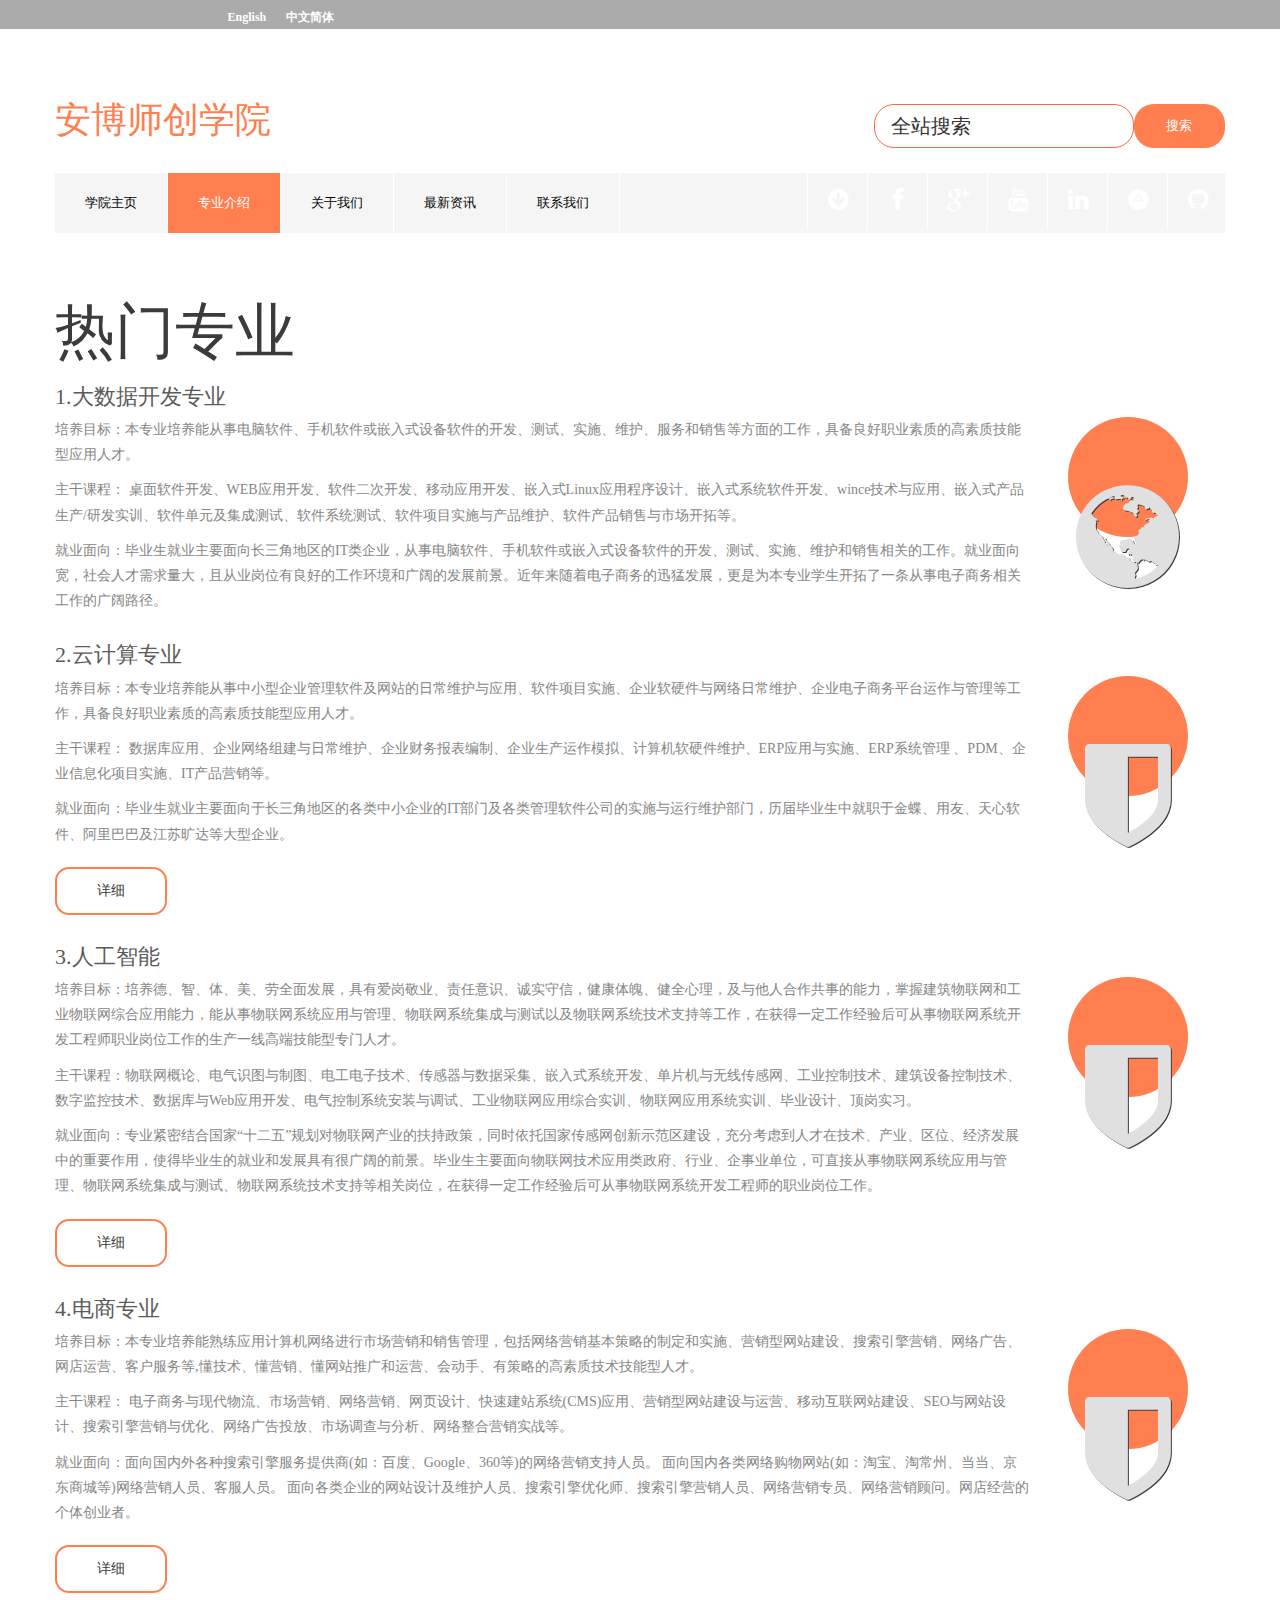
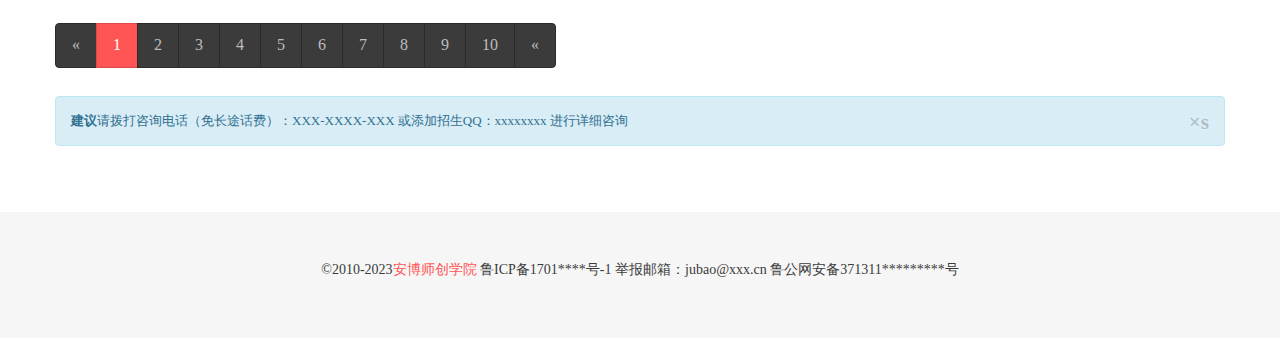
<file: Bootstrap-json-lib/web/technology.html>
<!DOCTYPE html>
<html>
	<head>
		<meta charset="utf-8">
		<meta http-equiv="X-UA-Comatible" content="IE-dege"/>
		<meta name="viewport" content="width=device-width,initial-scale=1"/>
		<title>安博师创学院|专业介绍</title>
		<link rel="icon" href="img/icon.png" type="img/png"/>
		<link href="css/bootstrap.min.css" rel="stylesheet"/>
		<link href="css/style.css" rel="stylesheet" media="all"/>
		<link href="css/technology.css" rel="stylesheet" media="all"/>
		<script src="js/jquery.min.js" type="text/javascript"></script>
		<script src="js/bootstrap.min.js" type="text/javascript"></script>
		<link href="fonts/css/font-awesome.min.css" rel="stylesheet"/>
	</head>
	<body>
		<!--多语言版本 start -->
		<div class="top_menu_text">
			<h6><a href="#">English</a><a href="#">中文简体</a></h6>
		</div>
		<!--多语言版本end -->
		<!--标题区 start -->
		<div class="header_bg">
			<div class="container">
				<div class="row header">
					<div class="logo navbar-left">
						<h1>
							<a href="index.html">安博师创学院</a>
						</h1>
					</div>
					<div class="h_search navbar-right">
						<form action="">
							<input type="text" class="text" value="全站搜索"/>
							<input type="submit" value="搜索"/>
						</form>
					</div>
				</div>
			</div>
		</div>
		<!--标题区 end-->
		<!--导航区 start-->
		<div class="container">
			<div class="row h_menu">
				<nav class="navbar navbar-default navbar-left " role="navigation">
					<!--自适应移动设备-- start-->
					<div class="navbar-header">
						<button type="button" class="navbar-toggle" data-toggle="collapse" data-target="#bs-navbar-collapse-1">
							<span class="icon-bar"></span>
							<span class="icon-bar"></span>
							<span class="icon-bar"></span>
						</button>
					</div>
					<!--自适应移动设备 start-->
					<!--可折叠导航条开始start-->
				<div class="collapse navbar-collapse" id="bs-navbar-collapse-1">
					<ul class="nav navbar-nav">
						<li><a href="index.html">学院主页</a></li>
						<li class="active"><a href="technology.html">专业介绍</a></li>
						<li><a href="about.html">关于我们</a></li>
						<li><a href="blog.html">最新资讯</a></li>
						<li><a href="contact.html">联系我们</a></li>
					</ul>
				</div>
				<!--可折叠导航条开始 end-->
			</nav>
			<!--社交图标 start-->
			<div class="soc_icons navbar-right">
				<ul class="list-unstyled text-center">
					<li><a href="#"><i class="fa fa-arrow-circle-down"></i></a></li>
					<li><a href="#"><i class="fa fa-facebook"></i></a></li>
					<li><a href="#"><i class="fa fa-google-plus"></i></a></li>
					<li><a href="#"><i class="fa fa-youtube"></i></a></li>
					<li><a href="#"><i class="fa fa-linkedin"></i></a></li>
					<li><a href="#"><i class="fa fa-adn"></i></a></li>
					<li><a href="#"><i class="fa fa-github"></i></a></li>
				</ul>
			</div>
			<!--社交图标 end-->
		 </div>
		</div>
		<!--热门专业介绍-->
		<div class="main_bg">
			<div class="container">
				<div class="technology row">
					<h2>热门专业</h2>
					<div class="technology_list1">
						<h4>1.大数据开发专业</h4>
						<div class="col-md-10 tech_para">
							<p class="para">培养目标：本专业培养能从事电脑软件、手机软件或嵌入式设备软件的开发、测试、实施、维护、服务和销售等方面的工作，具备良好职业素质的高素质技能型应用人才。</p>
							<p class="para">主干课程： 桌面软件开发、WEB应用开发、软件二次开发、移动应用开发、嵌入式Linux应用程序设计、嵌入式系统软件开发、wince技术与应用、嵌入式产品生产/研发实训、软件单元及集成测试、软件系统测试、软件项目实施与产品维护、软件产品销售与市场开拓等。</p>
							<p class="para">就业面向：毕业生就业主要面向长三角地区的IT类企业，从事电脑软件、手机软件或嵌入式设备软件的开发、测试、实施、维护和销售相关的工作。就业面向宽，社会人才需求量大，且从业岗位有良好的工作环境和广阔的发展前景。近年来随着电子商务的迅猛发展，更是为本专业学生开拓了一条从事电子商务相关工作的广阔路径。</p>
						</div>
						<div class="col-md-2 images_1_of_4 bg1">
							<span class="bg"><i class="fa fa-globe"></i></span>
						</div>
						<div class="clearfix"></div>
						<div class="readme"></div>
					</div>
					<div class="technology_list1">
						<h4>2.云计算专业</h4>
						<div class="col-md-10 tech_para">
							<p class="para">培养目标：本专业培养能从事中小型企业管理软件及网站的日常维护与应用、软件项目实施、企业软硬件与网络日常维护、企业电子商务平台运作与管理等工作，具备良好职业素质的高素质技能型应用人才。</p>
							<p class="para">主干课程： 数据库应用、企业网络组建与日常维护、企业财务报表编制、企业生产运作模拟、计算机软硬件维护、ERP应用与实施、ERP系统管理 、PDM、企业信息化项目实施、IT产品营销等。</p>
							<p class="para">就业面向：毕业生就业主要面向于长三角地区的各类中小企业的IT部门及各类管理软件公司的实施与运行维护部门，历届毕业生中就职于金蝶、用友、天心软件、阿里巴巴及江苏旷达等大型企业。</p>
						</div>
						<div class="col-md-2 images_1_of_4 bg1">
							<span class="bg"><i class="fa fa-shield"></i></span>
						</div>
						<div class="clearfix"></div>
						<div class="read_me">
							<a href="#" class="fa-btn">详细</a>
						</div>
					</div>
					<div class="technology_list1">
						<h4>3.人工智能</h4>
						<div class="col-md-10 tech_para">
							<p class="para">培养目标：培养德、智、体、美、劳全面发展，具有爱岗敬业、责任意识、诚实守信，健康体魄、健全心理，及与他人合作共事的能力，掌握建筑物联网和工业物联网综合应用能力，能从事物联网系统应用与管理、物联网系统集成与测试以及物联网系统技术支持等工作，在获得一定工作经验后可从事物联网系统开发工程师职业岗位工作的生产一线高端技能型专门人才。</p>
							<p class="para">主干课程：物联网概论、电气识图与制图、电工电子技术、传感器与数据采集、嵌入式系统开发、单片机与无线传感网、工业控制技术、建筑设备控制技术、数字监控技术、数据库与Web应用开发、电气控制系统安装与调试、工业物联网应用综合实训、物联网应用系统实训、毕业设计、顶岗实习。</p>
							<p class="para">就业面向：专业紧密结合国家“十二五”规划对物联网产业的扶持政策，同时依托国家传感网创新示范区建设，充分考虑到人才在技术、产业、区位、经济发展中的重要作用，使得毕业生的就业和发展具有很广阔的前景。毕业生主要面向物联网技术应用类政府、行业、企事业单位，可直接从事物联网系统应用与管理、物联网系统集成与测试、物联网系统技术支持等相关岗位，在获得一定工作经验后可从事物联网系统开发工程师的职业岗位工作。</p>
						</div>
						<div class="col-md-2 images_1_of_4 bg1">
							<span class="bg"><i class="fa fa-shield"></i></span>
						</div>
						<div class="clearfix"></div>
						<div class="read_me">
							<a href="#" class="fa-btn">详细</a>
						</div>
					</div>
					<div class="technology_list1">
						<h4>4.电商专业</h4>
						<div class="col-md-10 tech_para">
							<p class="para">培养目标：本专业培养能熟练应用计算机网络进行市场营销和销售管理，包括网络营销基本策略的制定和实施、营销型网站建设、搜索引擎营销、网络广告、网店运营、客户服务等,懂技术、懂营销、懂网站推广和运营、会动手、有策略的高素质技术技能型人才。</p>
							<p class="para">主干课程： 电子商务与现代物流、市场营销、网络营销、网页设计、快速建站系统(CMS)应用、营销型网站建设与运营、移动互联网站建设、SEO与网站设计、搜索引擎营销与优化、网络广告投放、市场调查与分析、网络整合营销实战等。</p>
							<p class="para">就业面向：面向国内外各种搜索引擎服务提供商(如：百度、Google、360等)的网络营销支持人员。 面向国内各类网络购物网站(如：淘宝、淘常州、当当、京东商城等)网络营销人员、客服人员。 面向各类企业的网站设计及维护人员、搜索引擎优化师、搜索引擎营销人员、网络营销专员、网络营销顾问。网店经营的个体创业者。</p>
						</div>
						<div class="col-md-2 images_1_of_4 bg1">
							<span class="bg"><i class="fa fa-shield"></i></span>
						</div>
						<div class="clearfix"></div>
						<div class="read_me">
							<a href="#" class="fa-btn">详细</a>
						</div>
					</div>
					<!--分页start-->
					<ul class="pagination">
						<li><a href="#">&laquo;</a></li>
						<li><a href="#" class="active">1</a></li>
						<li><a href="#">2</a></li>
						<li><a href="#">3</a></li>
						<li><a href="#">4</a></li>
						<li><a href="#">5</a></li>
						<li><a href="#">6</a></li>
						<li><a href="#">7</a></li>
						<li><a href="#">8</a></li>
						<li><a href="#">9</a></li>
						<li><a href="#">10</a></li>
						<li><a href="#">&laquo;</a></li>
					</ul>
					<!--分页end-->
					<div class="alert alert-info">
						<button type="button" class="close" data-dismiss="alert" aria-hidden="true">&times;s</button>
						<strong>建议</strong>请拨打咨询电话（免长途话费）：XXX-XXXX-XXX 或添加招生QQ：xxxxxxxx 进行详细咨询
					</div>
				</div>
			</div>
			<!--热门专业介绍end-->
			</div>
			<!--页脚start-->
			<div class="footer_bg">
				<div class="container">
					<div class="row footer">
						<div class="copy text-center">
							<p class="link"><span>&#169;2010-2023<a href="index.html" target="_blank" title="安博师创学院">安博师创学院</a>
							鲁ICP备1701****号-1 举报邮箱：jubao@xxx.cn 鲁公网安备371311*********号</span></p>
						</div>
					</div>
				</div>
			</div>
			<!--页脚end-->
	</body>
</html>
</file>
<file: Bootstrap-json-lib/AnroidApp/css/index.css>
body{
    max-width: 540px;
    min-width: 320px;
    margin: 0 auto;
    font: normal 14px/1.5s Tahoma,"Lucida Grande",Verdana,"Microsoft color:#000";
    background: #f2f2f2;
    color: #000;
    overflow-x: hidden;
	-webkit-tap-highlight-color: transparent;
}
ul{
	list-style: none;
	margin: 0;
	padding: 0;
}
a{
	text-decoration: none;
	color: #222;
}
div{
	box-sizing: border-box;
}
div{
	box-sizing: border-box;
}
/* 搜索模块 */
.search-index{
	display: flex;
    /* 固定定位跟父级没有关系，他以屏幕为准 */
    position: fixed;
    top:0;
	 /* 固定的盒子应该有宽度 */
    left: 50%;
   /* translate可以让元素本身位移 */
	-webkit-transform: translateX(-50%);
	transform: translateX(-50%);
    width: 100%;
    min-width: 320px;
    max-width: 540px;
    height: 44px;
	/* background-color: pink; */
	background-color: #F6F6F6;
	border-top: 1px solid #ccc;
	border-bottom: 1px solid #ccc;
}
.search{
	padding-left: 25px;
	font-size: 12px;
	color: #666;
	line-height: 24px;
	position: relative;
	height: 26px;
	flex: 1;
	border: 1px solid #ccc;
	margin: 7px 10px; 
	border-radius: 5px;
	box-shadow: 0 2px 4px rgba(0, 0, 0, .2);
}
.search::before{
	position: absolute;
	top: 5px;
	left: 5px;
	content: "";
	width: 15px;
	height: 15px;
	background: url(../images/sprite.png) no-repeat -59px -279px;
	background-size: 104px auto;
}
.user{
	width: 44px;
	height: 44px;
	/* background-color: purple; */
	font-size: 12px;
	text-align: center;
	color: #2eaae0;
}
.user::before{
	content: "";
	display: block;
	width: 23px;
	height: 23px;
	background: url(../images/sprite.png) no-repeat -59px -194px;
	background-size:104px auto;
	margin: 5px auto 0;
}
/* focus */
.focus{
	padding-top: 44px;
	
}
.focus img{
	width: 100%;
	
}
/* 局部导航栏 */
.local-nav{
	display: flex;
	height: 64px;
	background-color: #fff;
	margin: 3px 4px;
	border-radius: 8px;
}
.local-nav li{
	flex: 1;
}
.local-nav a{
	display: flex;
	flex-direction: column;
	/* 侧轴居中，且是单行 */
	align-items: center;
	font-size: 12px;
}
.local-nav li [class^="local-nav-icon"]{
	width: 32px;
	height: 32px;
	background-color: pink;
	margin-top: 8px;
	background: url(../images/localnav_bg.png) no-repeat 0 0;
	background-size: 32px auto;
}
.local-nav li .local-nav-icon-icon2{
	background-position: 0 -32px;
}
.local-nav li .local-nav-icon-icon3{
	background-position: 0 -64px;
}
.local-nav li .local-nav-icon-icon4{
	background-position: 0 -96px;
}
.local-nav li .local-nav-icon-icon5{
	background-position: 0 -128px;
}
/* nav */
nav{
	overflow: hidden;
	border-radius: 8px;
	margin: 0 4px 3px;
}
.nav-comman{
	display: flex;
	height: 88px;
	background-color: pink;
	
}
.nav-comman:nth-child(2){
	margin: 3px 0;
}
.nav-items{
	display: flex;
	flex: 1;
	flex-direction: column;
}
.nav-items a{
	flex: 1;
	text-align: center;
	line-height: 44px;
	color: #fff;
	font-size: 14px;
	/* 文字阴影 */
	text-shadow: 1px 1px rgba(0, 0, 0,.2);
}
.nav-items a:nth-child(1){
	border-bottom: 1px solid #fff;
}
.nav-items:nth-child(1) a{
	border: 0;
	background: url(../images/hotel.png) no-repeat bottom center;
	background-size: 121px auto;
}
/* -n+2就是选择前面两个元素 */
.nav-items:nth-child(-n+2){
	border-right: 1px solid #fff;
}
.nav-comman:nth-child(1){
	background: -webkit-linear-gradient(left,#FA5A55,#FA994D);
}
.nav-comman:nth-child(2){
	background: -webkit-linear-gradient(left,#4B90ED,#53BCED);
}
.nav-comman:nth-child(3){
	background: -webkit-linear-gradient(left,#34C2A9,#6CD559);
}
/* subnav-entry */
.subnav-entry{
	display: flex;
	border-radius: 8px;
	background-color: #fff;
	margin: 0 4px;
	flex-wrap: wrap;
	padding: 5px 0;
	box-shadow: 0 2px 4px rgba(0, 0, 0, .2);
}
.subnav-entry li{
	/* 里面的子盒子可以写%相对于父级来说 */
	flex: 20%;
}
.subnav-entry a{
	display: flex;
	flex-direction: column;
	align-items: center;
}
.subnav-entry-icon{
	width: 28px;
	height: 28px;
	background-color: pink;
	margin-top: 4px;
	background: url(../images/subnav-bg.png) no-repeat;
	background-size: 28px auto;
}
/* sales-box */
.sales-box{
	border-top: 1px solid #ccc;
	background-color: #fff;
	margin: 4px;
}
.sale-hd{
	height: 44px;
	border-bottom: 1px solid #ccc;
	position: relative;
}
.sale-hd h2{
	text-indent: -999px;
	overflow: hidden;
	position: relative;
}
.sale-hd h2::after{
	content: "";
	top: 8px;
	left: 20px;
	width: 79px;
	height: 15px;
	background-color: pink;
	position: absolute;
	background: url(../images/hot.png) no-repeat 0 -20px;
	background-size: 79px auto;
}
.more{
	position: absolute;
	right: 5px;
	top: 0px;
	background: -webkit-linear-gradient(left,#FF506C,#FF6BC6);
	border-radius: 15px;
	padding: 3px 20px 3px 10px;
	color: #fff;
}
.more::after{
	content: "";
	position: absolute;
	top: 7px;
	right: 9px;
	width: 7px;
	height: 7px;
	border-top: 2px solid #fff;
	border-right: 2px solid #fff;
	transform: rotate(45deg);
}
.row{
	display: flex;
}
.row a{
	flex: 1;
	border-bottom: #eee;
}
.row a:nth-child(1){
	border-right: 1px solid #eee;
}
.row a img{
	width: 100%;
}
</file>
<file: Bootstrap-json-lib/web/css/style.css>
/*主体区*/
body{
	/*指定字体*/
	font-family: '楷体';
	/*背景颜色*/
	background: #ffffff;
	/*字体大小*/
	font-size: 200%;
}
/*顶部多语言菜单*/
.top_menu_text{
	/*定位*/
	position: absolute;
	/*填充 上右下左，上右左下，上下左右，四个*/
	padding: 1px 17%;
	/*外边距上右下左，上右左 下，上下左右，四个*/
	margin: 10 auto;
}
.top_menu_text a{
	color: white;
	font-size: 12px;
	font-weight: 600;
	padding: 0px 10px;
	text-decoration: none;
}
.top_menu_text a:hover{
	color: #ff7f50;
}
/*标题区*/
.header_bg{
	/*上边框的样式*/
	border-top: 58px groove white;
	/*背景颜色*/
	background-color: #ffffff;
}
.header{
	padding: 2% 0;
}
.logo h1 a{
	font-size: 1em;/*相对单位长度，1em=16px*/
	text-decoration: none;
	text-transform: uppercase;
	color: #FF7F50;
	font-family: '楷体';
}
.h_search{
	width: 30%;
	position: relative;
	margin-top: 2%;
}
.h_search form{
	width: 100%;
}
.h_search form input[type="text"]{
	font-family: '宋体';
	padding: 10px 16px;
	outline: none;
	border: 1px solid rgb(255, 102, 68);
	border-radius: 20px ;
	background: #ffffff;
	width: 74%;
	line-height: 22px;
	position: relative;
	-webkit-appearance: none;
}
.h_search form input[type="submit"]{
	font-family: '宋体';
	color: #ffffff;
	padding: 13px 20px;
	font-size:13px;
	border: none;
	border-radius: 20px ;
	background: #ff7f50;
	cursor: pointer;
	width: 26%;
	outline: none;
	text-transform: uppercase;
	line-height: 18px;
	position: absolute;
	-webkit-appearance: none;
	-webkit-transition: all 0.3s ease-in-out;
	-moz-transition: all 0.3s ease-in-out;
	-o-transition: all 0.3s ease-in-out;
	transition: all 0.3s ease-in-out;
}
.h_search form input[type="submit"]:hover{
	background: #f67f55;
}
/*导航区*/
.h_menu{
	padding: 0;
	background: #f5f5f5;
}
/*覆盖bootstrap原始样式*/
.navbar{
	position: relative;
	min-height: 60px;
	margin-bottom: 0px;
	border: none;
}
.navbar-default .navbar-collapse,
.navbar-default .navbar-form{
	background: #f5f5f5;
	color: #ffffff;
	padding: 0;
}
.navbar-default .navbar-nav>.active>a,
.navbar-default .navbar-nav>li>a:hover,
.navbar-default .navnar-nav>.active>a,
.navbar-default .navbar-nav>.active>a:hover{
	background: #ff7f50;
	color: #ffffff;
}
.navbar-default .navbar-nav>li>a{
	color: #000;
	-webkit-transition: all 0.3s ease-in-out; 
	-moz-transition: all 0.3s ease-in-out;
	-o-transition: all 0.3s ease-in-out;
	transition: all 0.3s ease-in-out;
}
.nav>li{
	border-right: 1px solid #ffffff;
}
.nav>li>a{
	font-size: 13px;
	padding: 20px 30px;
	text-transform: uppercase;
}
/*社交图标*/
.soc_icons{}
.soc_icons ul{
	margin-bottom: 0;
}
.soc_icons ul li{
	display: inline-block;
	border-left: 1px solid #ffffff;
	margin: -3px;
}
.soc_icons ul li a{
	color: #ffffff;
	font-size: 24px;
	display: block;
	line-height: 60px;
	width: 60px;
	height: 60px;
	-webkit-transition: all 0.3s ease-in-out;
	-moz-transition: all 0.3s ease-in-out;
	-o-transition: all 0.3s ease-in-out;
	transition: all 0.3s ease-in-out;
}
.soc_icons ul li a:hover{
	background: #ff7f50;
}
/*图片|文字轮播*/
.slider_bg {
	background: url('../img/index_bg.jpg') no-repeat;
	background-size: 100%;
}
.slider{
	padding: 4%;
}
/*红色框的按钮*/
.fa-btn {
	font-size: 14px;
	background: none;
	cursor: pointer;
	padding: 12px 40px;
	display: inline-block;
	margin: 10px 0px;
	outline: none;
	position: relative;
	border: 2px solid #ff7f50;
	color: #3b3b3b;
	border-radius: 14px;
	-webkit-border-radius:14px;
	-moz-border-radius:14px;
	-webkit-transition: all 0.5s ease-in-out;
	-moz-transition: all 0.5s ease-in-out;
	-o-transition: all 0.3s ease-in-out;
	transition: all 0.5s ease-in-out;
}
.fa-btn :hover,.fa-btn :active{
	background: #ff7f50;
	text-decoration: none;
	color: #fff;
	outline: none;
}
/*专业介绍样式设计*/
.main{
	padding: 5% 0;
	
}
.images_1_of_4 img{
	display: inline-block;
}
.images_1_of_4 h4{
	margin: 30px 0 15px;
}
.images_1_of_4 h4 a{
	display: inline-block;
	color: #353535;
	font-size: 1.5em;
	font-family: '宋体';
	text-transform: uppercase;
	-webkit-transition: all 0.5s ease-in-out;
	-moz-transition: all 0.5s ease-in-out;
	-o-transition: all 0.3s ease-in-out;
	transition: all 0.5s ease-in-out;
}
.images_1_of_4 h4 a:hover{
	text-decoration: none;
	color: #ff5454;
}
.images_1_of_4 span{
		width: 120px;
		height: 120px;
		display: block;
		text-align: center;
		margin: 0 auto;
}
.bg{
	background: #ff7f50;
	-webkit-transition: all 0.5s ease-in-out;
	-moz-transition: all 0.5s ease-in-out;
	-o-transition: all 0.3s ease-in-out;
	transition: all 0.5s ease-in-out;
	border-radius: 75px;
	-webkit-border-radius: 75px;
	-moz-border-radius: 75px;
	-o-border-radius: 75px;
}
.images_1_of_4 span i{
	font-size: 6em;
	color: #e0e0e0;
	line-height: 2em;
	text-shadow: 1px 1px 0px #3b3b3b;
	-webkit-text-shadow:1px 1px 0px #3b3b3b;
	-moz-text-shadow:1px 1px 0px #3b3b3b;
	-o-text-shadow:1px 1px 0px #3b3b3b;
	-ms-text-shadow:1px 1px 0px #3b3b3b;
}
.para{
	font-size: 14px;
	line-height: 1.8em;
	color: #868686;
}
.images_1_of_4 a{
	position: relative;
	z-index: 1;
}
/**学院简介和优秀学院**/
.main_btm{
	background: #FFFFFF;
	border-top: 1px solid rgb(233, 233, 233);
}
.content_right h4{
	color: #353535;
	font-size: 2.5em;
	font-family: '微软雅黑';
	line-height: 1.5em;
}
.content_right h4 span{
	color: #ff5454;
}
.content_right a{
	position: relative;
    z-index: 1;
}
/*页脚*/
.footer_bg{
	background: #f6f6f6;	
}
.footer{
	padding: 4%;
}
.copy p{
	color: #3b3b3b;
	font-size: 14px;
	line-height: 1.8em;
}
.copy p a{
	color: #ff5454;
	-webkit-transition: all 0.5s ease-in-out;
	-moz-transition: all 0.5s ease-in-out;
	-o-transition: all 0.3s ease-in-out;
	transition: all 0.5s ease-in-out;
}
.copy p a:hover{
	color: #3b3b3b;
	text-decoration: none;
}
/*响应式布局设计 宽度小于768px时的样式*/
@media only screen and(max-width:768px){
	.logo{
		text-align: center;
	}
	.h_search{
		width: 98%;
		padding:20px;
	}
	.h_menu{
		position: relative;
	}
	.soc_icons{
		position: absolute;
		top: 0px;
		background: #3b3b3b;
	}
	.navbar-default .navbar-toggle{
		border-color: #FFF;
	}
	.navbar{
		min-height: 51px;
	}
	.navbar-default{
		background-color: #3b3b3b;
	}
	.navbar-nav{
		margin: 0px 0px;
	}
	.nav>li>a{
		padding: 20px 15px;
	}
	.soc_icons ul li a{
		font-size:20px ;
		line-height: 50px;
		width: 50px;
		height: 50px;
	}
	.slider_bg{
		background-size: 100% 100%;
	}
}
</file>
<file: Bootstrap-json-lib/web/css/about.css>
/*start about*/
.about{
	padding: 4% 0;
}
.about h2{
	margin: 0 0 20px;
	text-transform: capitalize;
	font-size: 3em;
	color: #3b3b3b;
	font-size: '微软雅黑';
}
.about a{
	position: relative;
	z-index: 1;
}
</file>
<file: Bootstrap-json-lib/web/css/blog.css>
/* :start blog*/
.blog_left{
	display: block;
}
.blog_img{
	margin: 4% 0 2%;
}
.blog_left img{
	width: 100%;
}
.blog_left h4 a{
	margin: 0 0 20px;
	display: block;
	text-transform: capitalize;
	font-size: 1.5em;
	color: #3b3b3b;
	font-family: '微软雅黑';
	-webkit-transition: all 0.3s ease-in-out;
	-moz-transition: all 0.3s ease-in-out;
	-o-transition: all 0.3s ease-in-out;
	-ms-transition: all 0.3s ease-in-out;
	transition: all 0.3s ease-in-out;
}
.blog_left h4:hover{
	text-decoration: none;
	color: #ff5454;
}
.blog_list{}
.blog_list ul li{
	display: inline-block;
	margin-left: 10px;
}
.blog_list ul li:first-child{
	margin-left: 0;
}
.blog_list li a{
	display: block;
	padding: 4px 8px;
	color: #b6b6b6;
	text-transform: capitalize;
}
.blog_list li i{
	font-size: 15px;
	color: #b6b6b6;
}
.blog_list li span{
	padding-left: 10px;
	font-size: 14px;
	color: #b6b6b6;
}
.blog_list li span:hover,.blog_list li a:hover{
	color: #ff5454;
	text-decoration: none;
}
.read_more a{
	position: relative;
	z-index: 1;
}
.social_network_likes{
	text-align: center;
}
.social_network_likes li{
	width: 20%;
	display: inline-block;
	margin-left: -4px;
}
.social_network_likes li:first-child{
	margin-left: 0;
	
}
.social_network_likes li a{
	display: block;
	color: #ffffff;
	font-size: 1.5em;
	text-transform: capitalize;
	-webkit-transition: all 0.3s ease-in-out;
	-moz-transition: all 0.3s ease-in-out;
	-o-transition: all 0.3s ease-in-out;
	-ms-transition: all 0.3s ease-in-out;
	transition: all 0.3s ease-in-out;
}
.social_network_likes li a p{
	padding: 10px 0 50px;
	font-size: 14px;
	
}
.social_network_likes li a span{
	display: block;
	font-size: 24px;
}
.social_network_likes li a div.followers{
	border-bottom: 1px solid #FFFFFF;
}
.social_network_likes li a:hover{
	text-decoration: none;
}
.social_network_likes li a:first-child a{
	border-left: none;
}
.social_network_likes li a.tweets{
	background: #34ccff;
}
.social_network_likes li a.tweets:hover{
	background: #2dc0f1;
}
.social_network_likes li a.facebook-followers{
	background: #3B5A99;
}
.social_network_likes li a.facebook-followers:hover{
	background: #33518d;
}
.social_network_likes li a.email{
	background: #27c1b9;
}
.social_network_likes li a.email:hover{
	background: #0bb1a8;
}
.social_network_likes li a.dribble{
	background: #EB4580;
}
.social_network_likes li a.dribble:hover{
	background: #E04580;
}
.social_network_likes li a div.social_network{
	padding: 15px 0 10px;
}
.social_network i{
	width: 45px;
	height: 45px;
	display: block;
	background: url(../img/social-icon.png) no-repeat;
	margin: 0 auto;
}
.social_network i.twitter-icon{
	background-position: 0px 0px;
}
.social_network i.facebook-icon{
	background-position: -47px 0px;
}
.social_network i.email{
	background-position: -104px 0px;
}
.social_network i.dribble-icon{
	background-position: -156px 0px;
}
.ads_nav{
	margin-top: 30px;
}
.ads_nav li{
	float: left;
	width: 46%;
	margin: 0 0 15px 15px;
}
.ads_nav li:nth-child(2),.ads_nav li:nth-child(4){
	margin-left: 0;
}
.ads_nav li a{
	display: block;
	-webkit-transition: all 0.3s ease-in-out;
	-moz-transition: all 0.3s ease-in-out;
	-o-transition: all 0.3s ease-in-out;
	-ms-transition: all 0.3s ease-in-out;
	transition: all 0.3s ease-in-out;
}
.ads_nav li a img{
	width: 100%;
}
.ads_nav li a:hover{
	zoom:1;
	filter: alpha(opacity=50);/*过滤器属性：滤镜*/
	opacity: 0.7;/*透明度级别*/
	-webkit-transition: opacity .15s ease-in-out;
	-moz-transition: opacity .15s ease-in-out;
	-o-transition: opacity .15s ease-in-out;
	-ms-transition: opacity .15s ease-in-out;
	transition: opacity .15s ease-in-out;
}
/*:start tag_nav*/
.tag_nav{
	margin: 8% 0;
}
.tag_nav li{
	margin: 10px 5px 0 0;
	display: inline-block;
}
.tag_nav li a{
	display: block;
	text-transform: capitalize;
	background: #3b3b3b;
	color: #FFFFFF;
	font-size: 13px;
	padding: 8px 14px;
	border-radius: 2px;
	-webkit-border-radius: 2px;
	-moz-border-radius: 2px;
	-o-border-radius: 2px;
	-ms-border-radius: 2px;
	-webkit-transition: all 0.3s ease-in-out;
	-moz-transition: all 0.3s ease-in-out;
	-o-transition: all 0.3s ease-in-out;
	-ms-transition:all 0.3s ease-in-out;
	transition: all 0.3s ease-in-out;
}
.tag_nav li.active a,
.tag_nav li a:hover{
	background: #ff5454;
	text-decoration:none;
	color: #ffffff;;
}
/*start news_letter*/
.news_letter{
	margin: 8% 0;
}
.news_letter form input[type="text"]{
	font-family: '微软雅黑';
	font-weight: 100;
	padding: 10px;
	display: block;
	width: 100%;
	background: #ffffff;
	outline: none;
	color: #555555;
	font-size: 13px;
	border: 1px solid #dadada;
	-webkit-appearance: none;
}
.news_letter form span{
	position: relative;
	z-index: 1;
}
.news_letter form input[type="submit"]{
	-webkit-appearance: none;
	cursor: pointer;
	border: none;
	outline: none;
	background: none;
}
</file>
<file: Bootstrap-json-lib/web/css/contact.css>
.company_ad h2{
	margin: 0 0 20px;
	text-transform: capitalize;
	font-size: 3em;
	color: #3b3b3b;
	font-family: '微软雅黑';
}
.company_ad p{
	font-size: 14px;
	color: #3b3b3b;
}
.company_ad p a{
	color: #ff5454;
	-webkit-transition: all 0.3s ease-in-out;
	-moz-transition: all 0.3s ease-in-out;
	-o-transition: all 0.3s ease-in-out;
	-ms-transition:all 0.3s ease-in-out;
	transition: all 0.3s ease-in-out;
}
.company_ad p a:hover{
	text-decoration: #3b3b3b;
	color: #3b3b3b;
}
.contact-form h2{
	margin: 0 0 20px;
	text-transform: capitalize;
	font-size: 3em;
	color: #3b3b3b;
	font-family: '微软雅黑';
}
.contact-form span{
	display: block;
	text-transform: capitalize;
	font-size: 14px;
	color: #5b5b5b;
	font-weight: normal;
	margin-bottom: 10px;
}
.contact-form textarea{
	font-family: '微软雅黑';
	padding: 10px;
	display: block;
	width: 99%;
	background: #ffffff;
	outline: none;
	color: #c0c0c0;
	font-size: 0.8725em;
	border: 1px solid #ececec;
	-webkit-appearance: none;
	resize: none;
	height: 120px;
	border-radius: 4px;
	-webkit-border-radius: 4px;
	-moz-border-radius: 4px;
	-o-border-radius: 4px;
	-ms-border-radius:4px;
	transition: 4px;
	-webkit-transition: all 0.3s ease-in-out;
	-moz-transition: all 0.3s ease-in-out;
	-o-transition: all 0.3s ease-in-out;
	-ms-transition:all 0.3s ease-in-out;
	transition: all 0.3s ease-in-out;
}
.contact-form textarea:focus{
	border: 1px solid #ff5454;
}
.form-control{
	box-shadow: none;
	border: 1px solid #ececec;
	-webkit-transition: all 0.3s ease-in-out;
	-moz-transition: all 0.3s ease-in-out;
	-o-transition: all 0.3s ease-in-out;
	-ms-transition:all 0.3s ease-in-out;
	transition: all 0.3s ease-in-out;
}
.form-control:focus{
	box-shadow: none;
}
.contact-form input[type="submit"]{
	font-family: '微软雅黑';
	-webkit-appearance: none;
	cursor: pointer;
	border: none;
	outline: none;
	background: none;
	text-transform: uppercase;
	font-weight: 100;
}
.contact-form label{
	position: relative;
	z-index: 1;
}
.form-control:focus{
	box-shadow: #ff5454;
}
</file>
<file: Bootstrap-json-lib/web/css/technology.css>
.technology{
	padding:4% 0;
}
.technology h2{
	margin: 0 0 20p;
	text-transform: capitalize;
	font-size: 3em;
	color: #3b3b3b;
	font-family: '微软雅黑';
}
.technology h4{
	font-size: 22px;
	color: #5b5b5b;
	font-weight: 100;
	text-transform: capitalize;
	display: block;
	margin: 10px 0 8px;
}
.tech_para{
	padding-left: 0;
	padding-right: 0;
}
.technology_list1{
	margin-top: 20px;
}
.pagination>li>a,
.pagination>li>span{
	font-size: 16px;
	padding: 10px 16px;
	color: #BDBDBD;
	background-color: #3b3b3b;
	border: 1px solid #2c2929;
}
.pagination>li>a:hover,
.pagination>li>a:focus,
.pagination>li .active{
	color: #FFFFFF;
	background-color: #FF5454;
	border-color: #DA4A4A;
}
.alert{
	font-size: 13px;
}
</file>
